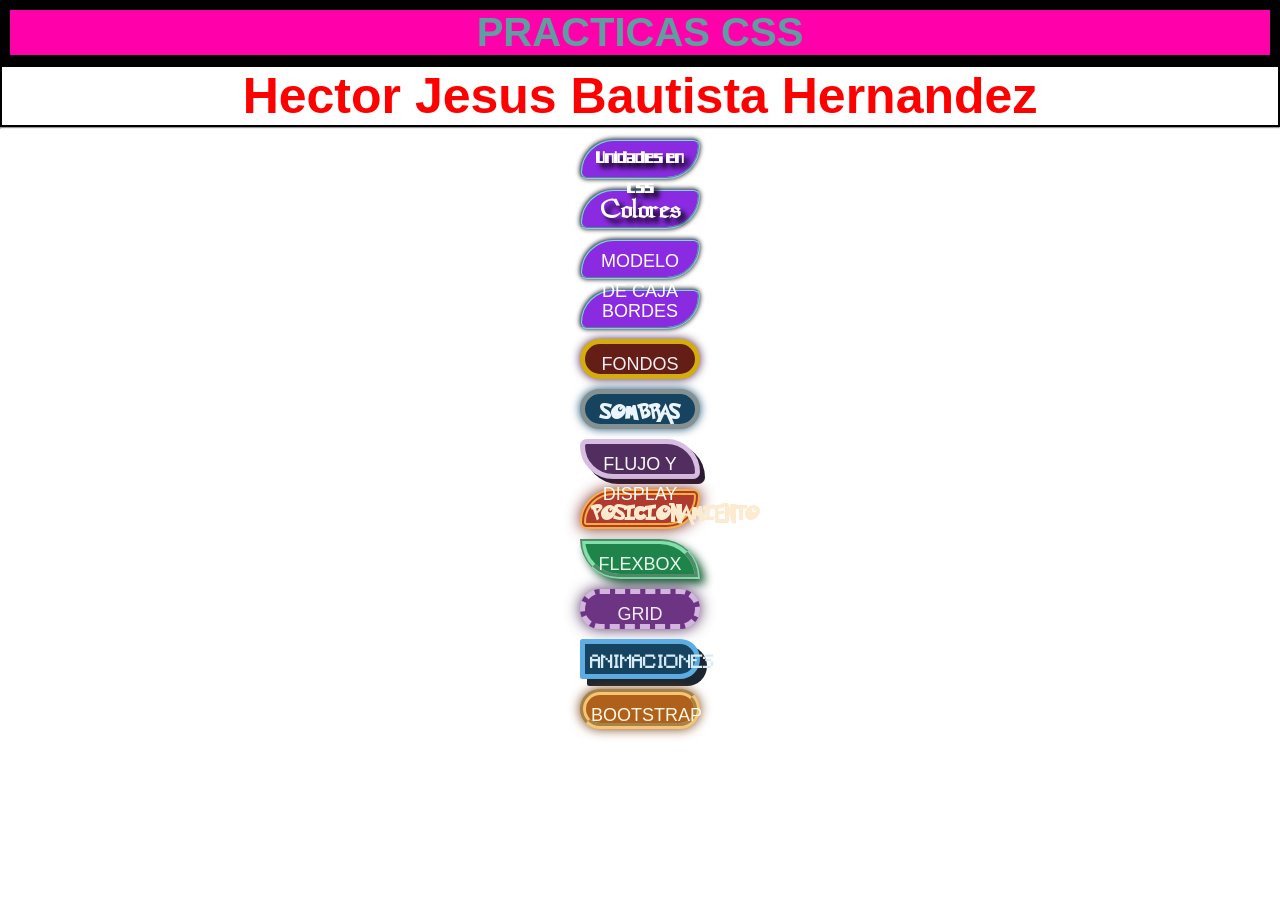
<file: CSS/index.html>
<!DOCTYPE html>
<html lang="en">
<head>
    <meta charset="UTF-8">
    <meta name="viewport" content="width=device-width, initial-scale=1.0">
    <title>MI PRIMERA VEZ CON CSS</title>
    <link rel="stylesheet" href="estilos.css">
    <style>
        h1 {
            color: red;
            font-size: 50px;
            border: 2px solid black;
        }
    </style>
</head>
<body>
    <div style="color: cadetblue; font-size: 40px; font-weight: bold; text-align: center; background: #FF00AB; border: 10px solid black;">
        PRACTICAS CSS
    </div>
    <center>
        <h1>Hector Jesus Bautista Hernandez</h1>
    </center>
    <hr>
    
    <h2><a href="unidades.html" class="btn-1">Unidades en css</a></h2>
    <h2><a href="colores.html" class="btn-2">Colores</a></h2>
    <a href="03modelo-caja.html">MODELO DE CAJA</a>
    <a href="04bordes.html">BORDES</a>
    <a href="05fondos.html">FONDOS</a>
    <a href="06sombras.html">SOMBRAS</a>
    <a href="07flujo-display.html">FLUJO Y DISPLAY</a>
    <a href="08posicionamiento.html">POSICIONAMIENTO</a>
    <a href="09flexbox.html">FLEXBOX</a>
    <a href="10grid.html">GRID</a>
    <a href="11animaciones.html">ANIMACIONES</a>
    <a href="12bootstrap.html">BOOTSTRAP</a>



</body>
</html>
</file>
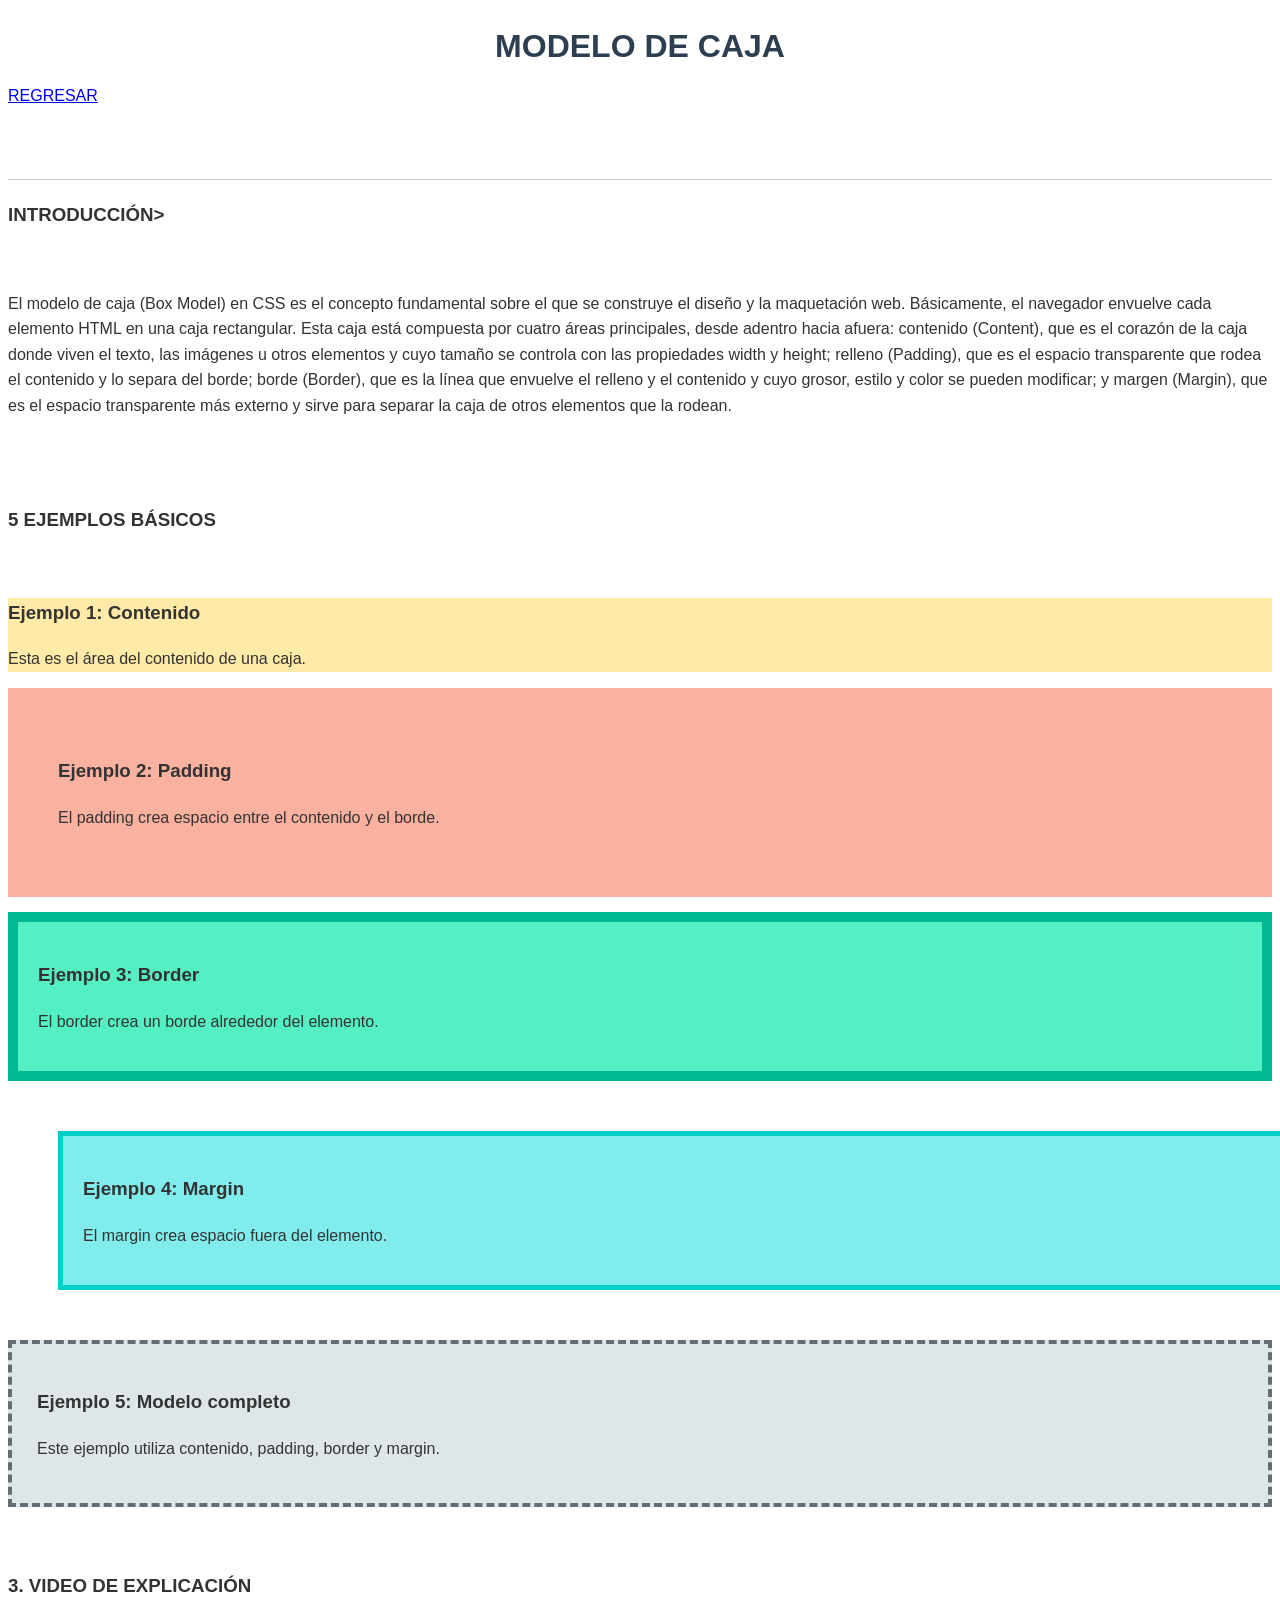
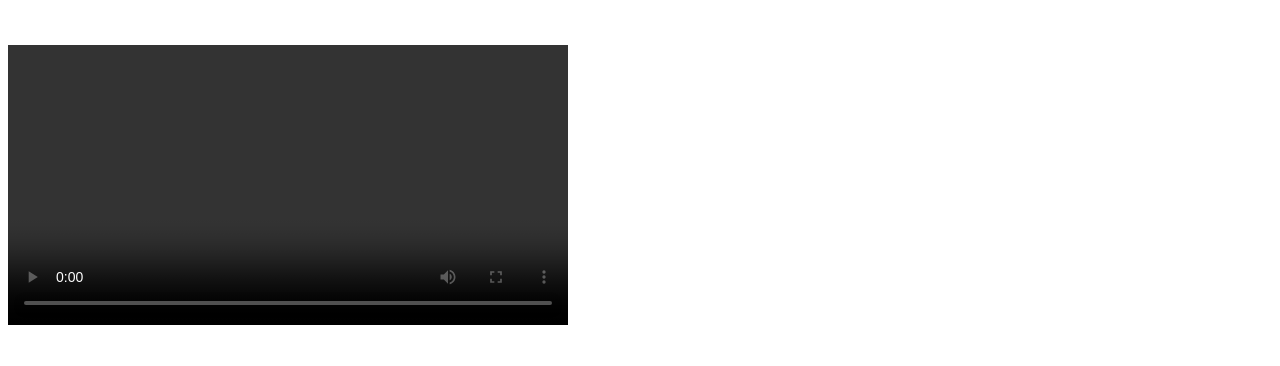
<file: CSS/03modelo-caja.html>
<!DOCTYPE html>
<html lang="es">

<head>
    <meta charset="UTF-8">
    <meta name="viewport" content="width=device-width, initial-scale=1.0">

    <title>Modelo de Caja</title>
    
    <link rel="stylesheet" href="css/modeloCaja.css">
</head>

<body>

    <h1>MODELO DE CAJA</h1>
     <a href="index.html">REGRESAR</a>
    <br>
    <br><br>
    <hr>
    <h3>INTRODUCCIÓN></h3>

    <br>

    <p>
        El modelo de caja (Box Model) en CSS es el concepto fundamental sobre el que se construye el diseño y la maquetación web. Básicamente, el navegador envuelve cada elemento HTML en una caja rectangular. Esta caja está compuesta por cuatro áreas principales, desde adentro hacia afuera: contenido (Content), que es el corazón de la caja donde viven el texto, las imágenes u otros elementos y cuyo tamaño se controla con las propiedades width y height; relleno (Padding), que es el espacio transparente que rodea el contenido y lo separa del borde; borde (Border), que es la línea que envuelve el relleno y el contenido y cuyo grosor, estilo y color se pueden modificar; y margen (Margin), que es el espacio transparente más externo y sirve para separar la caja de otros elementos que la rodean.
    </p>

    <br><br>

    <h3>5 EJEMPLOS BÁSICOS</h3>

    <br>

    <div class="ejemplo caja1">
        <h3><strong>Ejemplo 1: Contenido</strong></h3>
        <p>Esta es el área del contenido de una caja.</p>
    </div>

    <div class="ejemplo caja2">
        <h3><strong>Ejemplo 2: Padding</strong></h3>
        <p>El padding crea espacio entre el contenido y el borde.</p>
    </div>

    <div class="ejemplo caja3">
        <h3><strong>Ejemplo 3: Border</strong></h3>
        <p>El border crea un borde alrededor del elemento.</p>
    </div>

    <div class="ejemplo caja4">
        <h3><strong>Ejemplo 4: Margin</strong></h3>
        <p>El margin crea espacio fuera del elemento.</p>
    </div>

    <div class="ejemplo caja5">
        <h3><strong>Ejemplo 5: Modelo completo</strong></h3>
        <p>
            Este ejemplo utiliza contenido, padding, border y margin.
        </p>
    </div>

    <br>

    <h3><strong>3. VIDEO DE EXPLICACIÓN</strong></h3>

    <br>

   
      <video controls width="560">
    <source src="Videos/BOrder.mp4" type="video/mp4">
    Tu navegador no puede reproducir este video.
</video>
  

    <br><br>

   

</body>

</html>
</file>
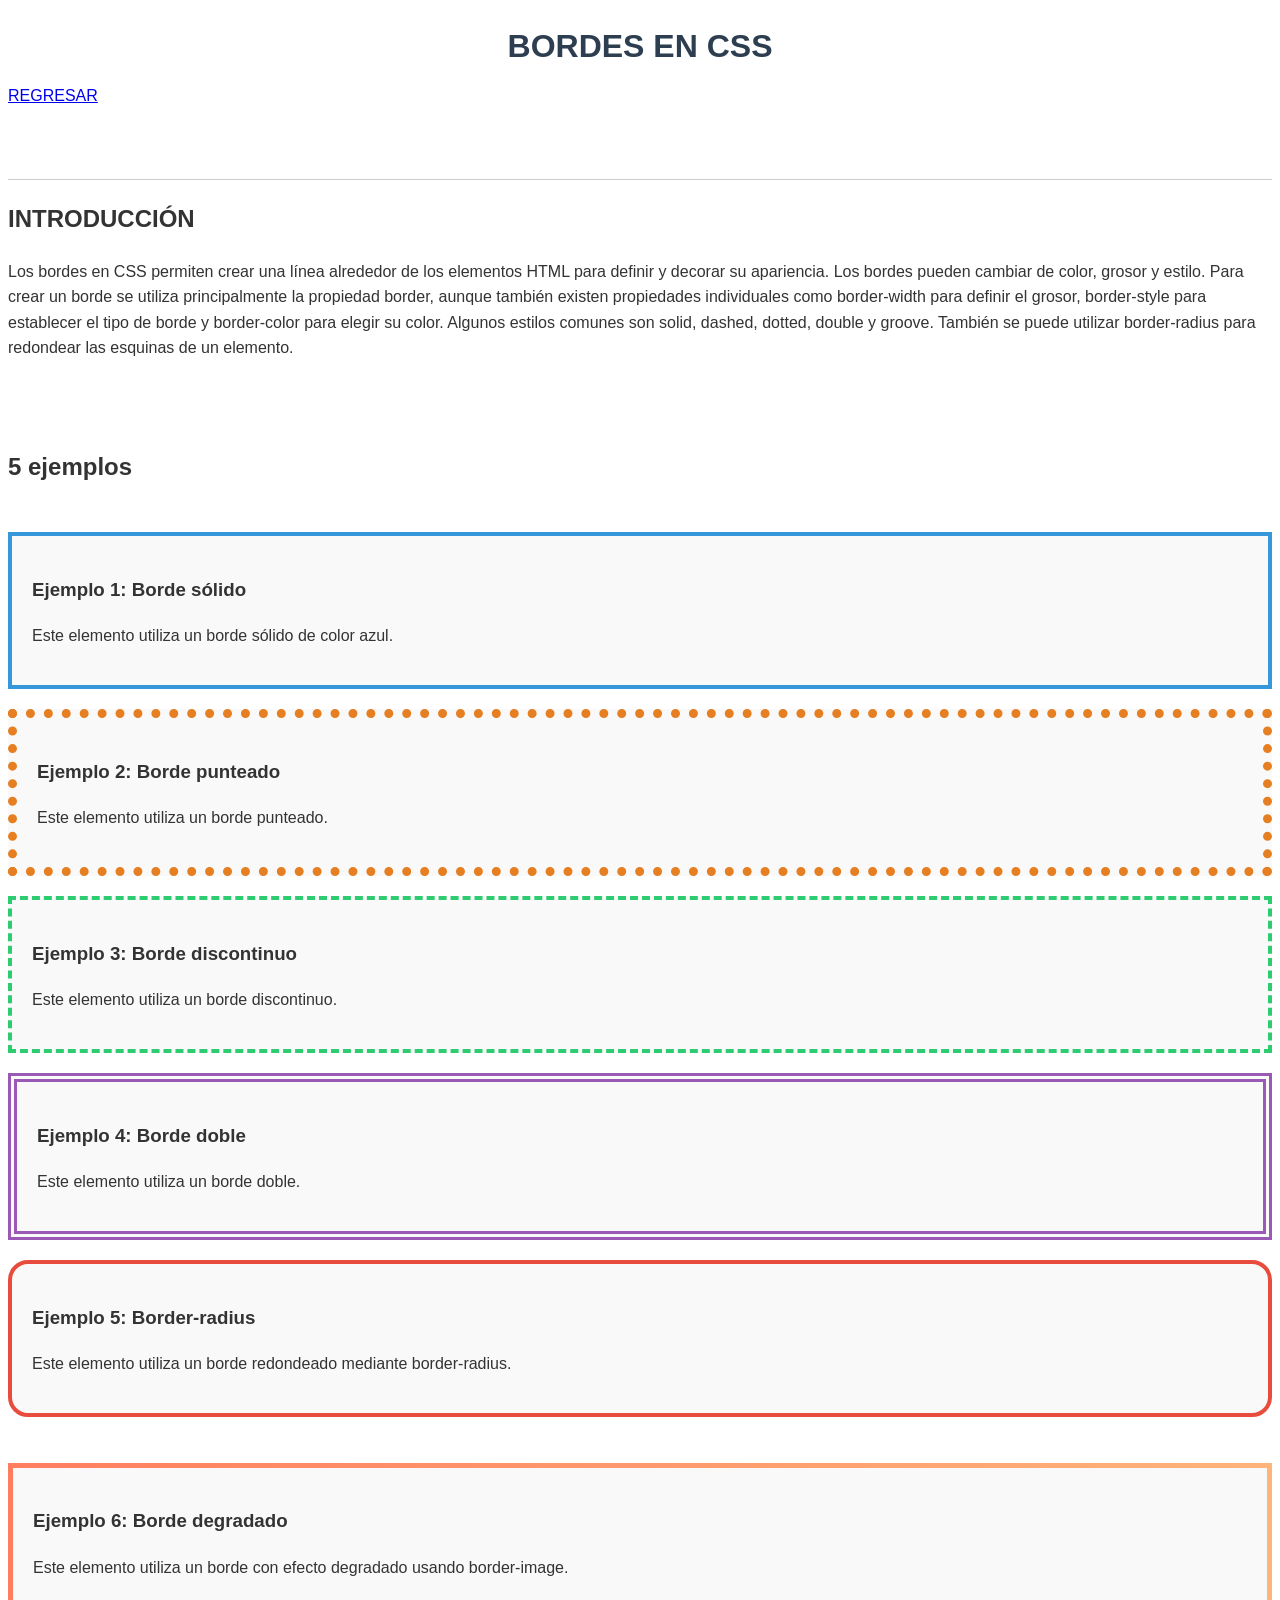
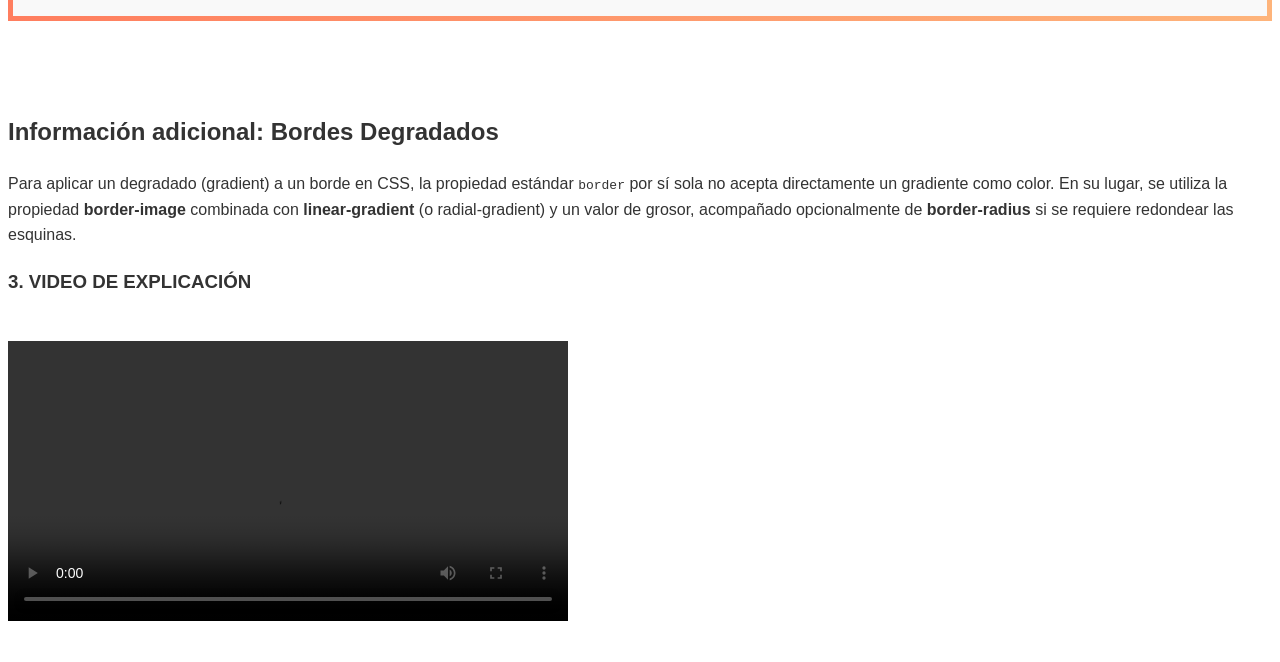
<file: CSS/04bordes.html>
<!DOCTYPE html>
<html lang="es">

<head>
    <meta charset="UTF-8">
    <meta name="viewport" content="width=device-width, initial-scale=1.0">

    <title>Bordes en CSS</title>

    <link rel="stylesheet" href="css/bordes.css">
</head>

<body>

    <h1>BORDES EN CSS</h1>
    
    <a href="index.html">REGRESAR</a>
    <br>
    <br><br>
    <hr>

    <h2>INTRODUCCIÓN</h2>

    

    <p>
        Los bordes en CSS permiten crear una línea alrededor de los elementos
        HTML para definir y decorar su apariencia. Los bordes pueden cambiar
        de color, grosor y estilo. Para crear un borde se utiliza principalmente
        la propiedad border, aunque también existen propiedades individuales
        como border-width para definir el grosor, border-style para establecer
        el tipo de borde y border-color para elegir su color. Algunos estilos
        comunes son solid, dashed, dotted, double y groove. También se puede
        utilizar border-radius para redondear las esquinas de un elemento.
    </p>

    <br><br>

    <h2>5 ejemplos </h2>

    <br>

    <div class="ejemplo borde1">
        <h3><strong>Ejemplo 1: Borde sólido</strong></h3>
        <p>Este elemento utiliza un borde sólido de color azul.</p>
    </div>

    <div class="ejemplo borde2">
        <h3><strong>Ejemplo 2: Borde punteado</strong></h3>
        <p>Este elemento utiliza un borde punteado.</p>
    </div>

    <div class="ejemplo borde3">
        <h3><strong>Ejemplo 3: Borde discontinuo</strong></h3>
        <p>Este elemento utiliza un borde discontinuo.</p>
    </div>

    <div class="ejemplo borde4">
        <h3><strong>Ejemplo 4: Borde doble</strong></h3>
        <p>Este elemento utiliza un borde doble.</p>
    </div>

    <div class="ejemplo borde5">
        <h3><strong>Ejemplo 5: Border-radius</strong></h3>
        <p>
            Este elemento utiliza un borde redondeado mediante
            border-radius.
        </p>
    </div>


    <br>
    <!-- Nuevo ejemplo de borde degradado -->
    <div class="ejemplo borde6">
        <h3><strong>Ejemplo 6: Borde degradado</strong></h3>
        <p>Este elemento utiliza un borde con efecto degradado usando border-image.</p>
    </div>

    <br><br>

    <h2>Información adicional: Bordes Degradados</h2>
    <p>
        Para aplicar un degradado (gradient) a un borde en CSS, la propiedad estándar
        <code>border</code> por sí sola no acepta directamente un gradiente como color. 
        En su lugar, se utiliza la propiedad <strong>border-image</strong> combinada con 
        <strong>linear-gradient</strong> (o radial-gradient) y un valor de grosor, 
        acompañado opcionalmente de <strong>border-radius</strong> si se requiere redondear las esquinas.
    </p>

    <h3>3. VIDEO DE EXPLICACIÓN</h3>

    <br>

    
      <video controls width="560">
    <source src="Videos/bordes.mp4" type="video/mp4">
    Tu navegador no puede reproducir este video.
</video>
 
 

    <br><br>

    

</body>

</html>
</file>
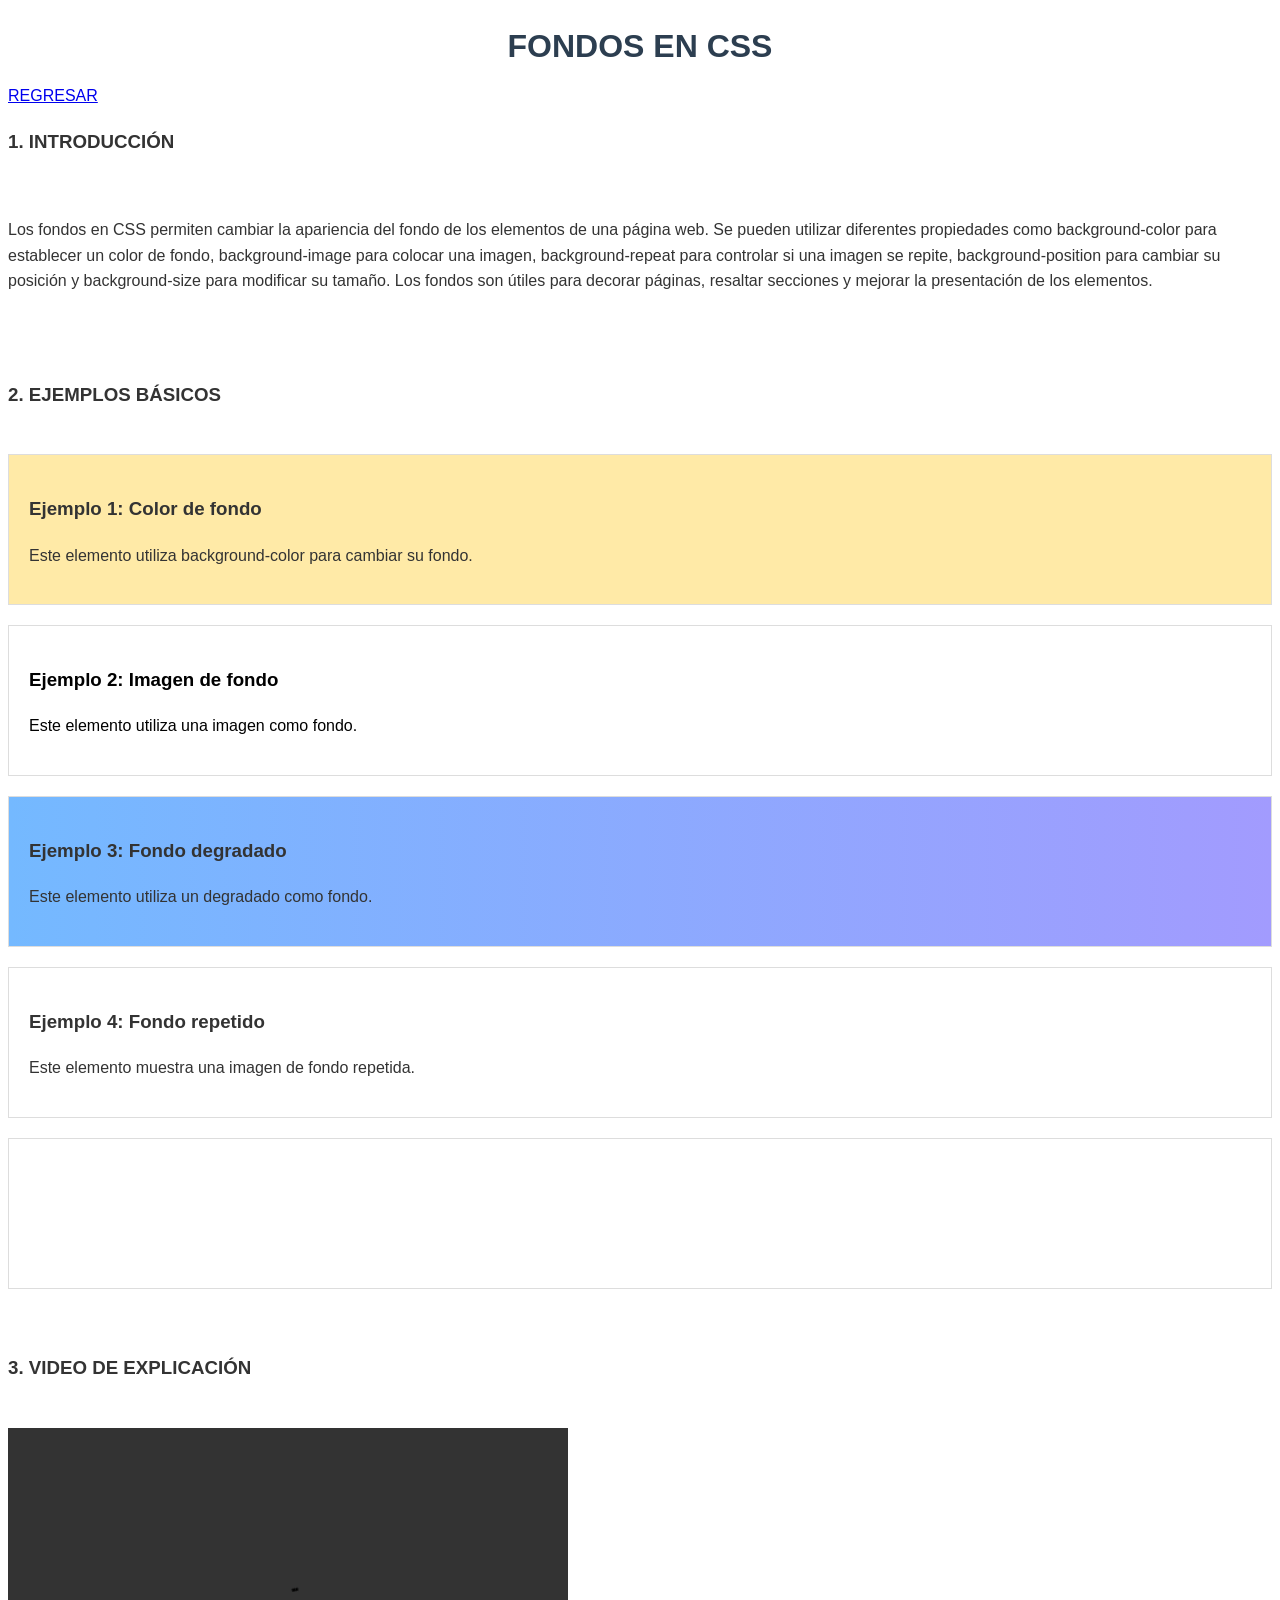
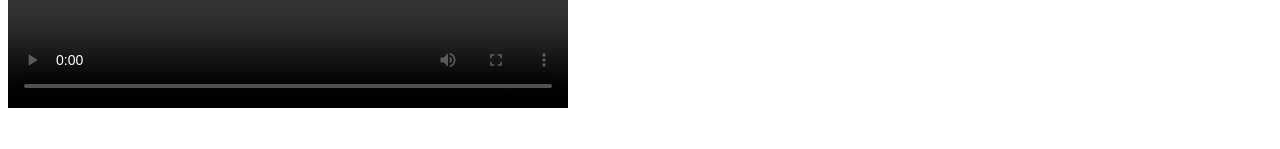
<file: CSS/05fondos.html>
<!DOCTYPE html>
<html lang="es">

<head>
    <meta charset="UTF-8">
    <meta name="viewport" content="width=device-width, initial-scale=1.0">

    <title>Fondos en CSS</title>

    <link rel="stylesheet" href="css/fondos.css">
</head>

<body>

    <h1>FONDOS EN CSS</h1>

    <a href="index.html">REGRESAR</a>

    <br>

    <h3><strong>1. INTRODUCCIÓN</strong></h3>

    <br>

    <p>
        Los fondos en CSS permiten cambiar la apariencia del fondo de los
        elementos de una página web. Se pueden utilizar diferentes
        propiedades como background-color para establecer un color de fondo,
        background-image para colocar una imagen, background-repeat para
        controlar si una imagen se repite, background-position para cambiar
        su posición y background-size para modificar su tamaño. Los fondos
        son útiles para decorar páginas, resaltar secciones y mejorar la
        presentación de los elementos.
    </p>

    <br><br>

    <h3><strong>2. EJEMPLOS BÁSICOS</strong></h3>

    <br>

    <div class="ejemplo fondo1">
        <h3><strong>Ejemplo 1: Color de fondo</strong></h3>
        <p>
            Este elemento utiliza background-color para cambiar su fondo.
        </p>
    </div>

    <div class="ejemplo fondo2">
        <h3><strong>Ejemplo 2: Imagen de fondo</strong></h3>
        <p>
            Este elemento utiliza una imagen como fondo.
        </p>
    </div>

    <div class="ejemplo fondo3">
        <h3><strong>Ejemplo 3: Fondo degradado</strong></h3>
        <p>
            Este elemento utiliza un degradado como fondo.
        </p>
    </div>

    <div class="ejemplo fondo4">
        <h3><strong>Ejemplo 4: Fondo repetido</strong></h3>
        <p>
            Este elemento muestra una imagen de fondo repetida.
        </p>
    </div>

    <div class="ejemplo fondo5">
        <h3><strong>Ejemplo 5: Fondo completo</strong></h3>
        <p>
            Este ejemplo utiliza una imagen que ocupa todo el elemento.
        </p>
    </div>

    <br>

    <h3><strong>3. VIDEO DE EXPLICACIÓN</strong></h3>

    <br>

  <video controls width="560">
    <source src="Videos/sombras.mp4" type="video/mp4">
    Tu navegador no puede reproducir este video.
</video>

    <br><br>

</body>

</html>
</file>
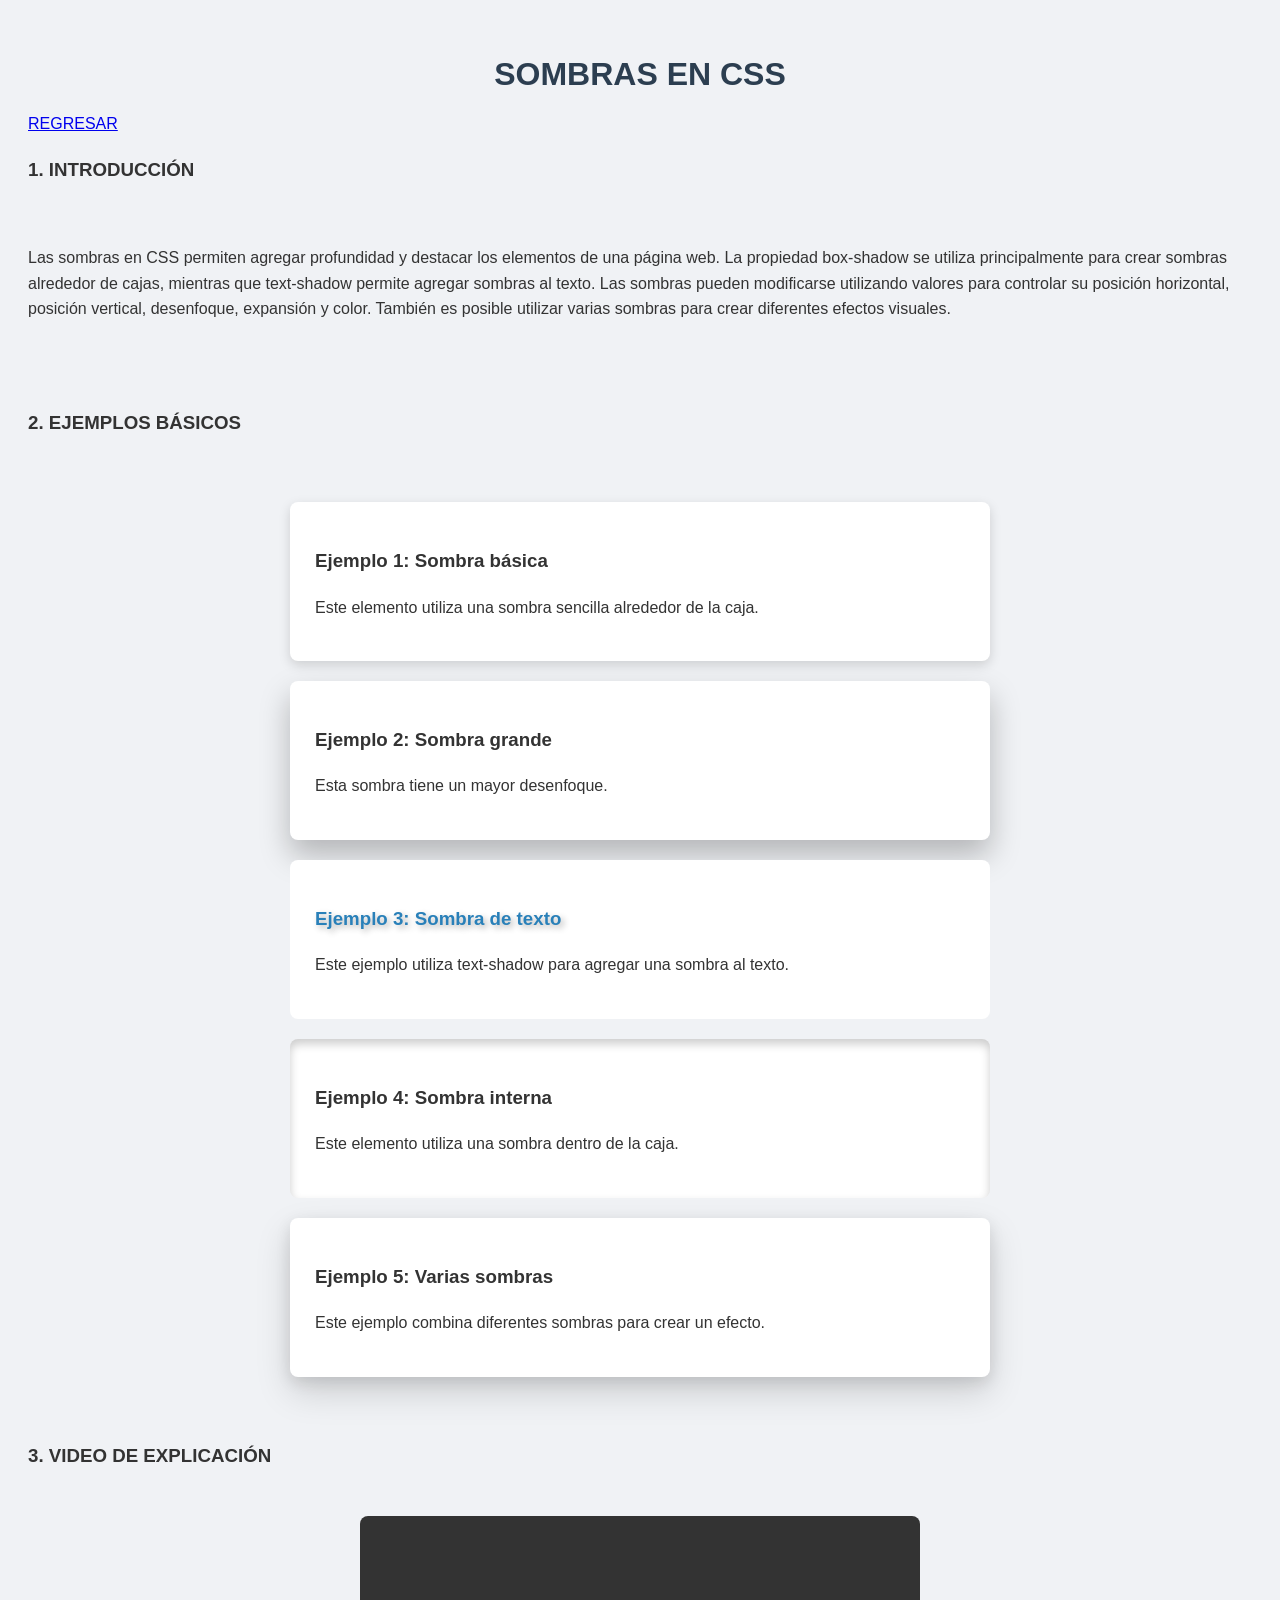
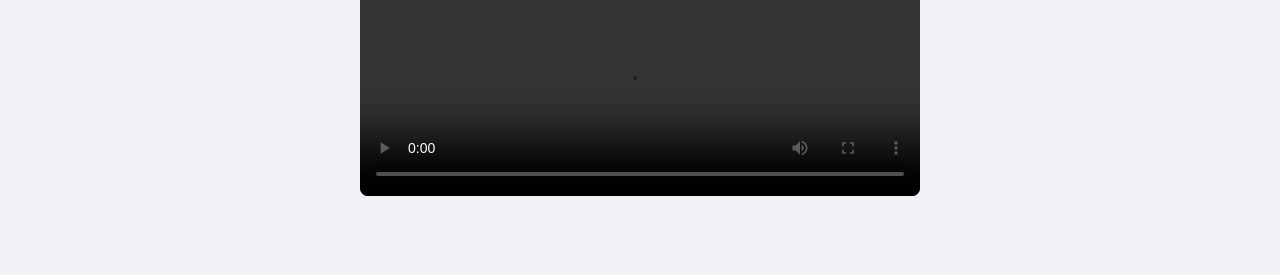
<file: CSS/06sombras.html>
<!DOCTYPE html>
<html lang="es">

<head>
    <meta charset="UTF-8">
    <meta name="viewport" content="width=device-width, initial-scale=1.0">

    <title>Sombras en CSS</title>

    <link rel="stylesheet" href="css/sombres.css">
</head>

<body>

    <h1>SOMBRAS EN CSS</h1>

    <a href="index.html">REGRESAR</a>

    <br>

    <h3><strong>1. INTRODUCCIÓN</strong></h3>

    <br>

    <p>
        Las sombras en CSS permiten agregar profundidad y destacar los
        elementos de una página web. La propiedad box-shadow se utiliza
        principalmente para crear sombras alrededor de cajas, mientras que
        text-shadow permite agregar sombras al texto. Las sombras pueden
        modificarse utilizando valores para controlar su posición horizontal,
        posición vertical, desenfoque, expansión y color. También es posible
        utilizar varias sombras para crear diferentes efectos visuales.
    </p>

    <br><br>

    <h3><strong>2. EJEMPLOS BÁSICOS</strong></h3>

    <br>

    <div class="ejemplo sombra1">
        <h3><strong>Ejemplo 1: Sombra básica</strong></h3>
        <p>
            Este elemento utiliza una sombra sencilla alrededor de la caja.
        </p>
    </div>

    <div class="ejemplo sombra2">
        <h3><strong>Ejemplo 2: Sombra grande</strong></h3>
        <p>
            Esta sombra tiene un mayor desenfoque.
        </p>
    </div>

    <div class="ejemplo sombra3">
        <h3><strong>Ejemplo 3: Sombra de texto</strong></h3>
        <p>
            Este ejemplo utiliza text-shadow para agregar una sombra al texto.
        </p>
    </div>

    <div class="ejemplo sombra4">
        <h3><strong>Ejemplo 4: Sombra interna</strong></h3>
        <p>
            Este elemento utiliza una sombra dentro de la caja.
        </p>
    </div>

    <div class="ejemplo sombra5">
        <h3><strong>Ejemplo 5: Varias sombras</strong></h3>
        <p>
            Este ejemplo combina diferentes sombras para crear un efecto.
        </p>
    </div>

    <br>

    <h3><strong>3. VIDEO DE EXPLICACIÓN</strong></h3>

    <br>

    
   <video controls width="560">
    <source src="Videos/Sombras (2).mp4" type="video/mp4">
    Tu navegador no puede reproducir este video.
</video>
       

    <br><br>

</body>

</html>
</file>
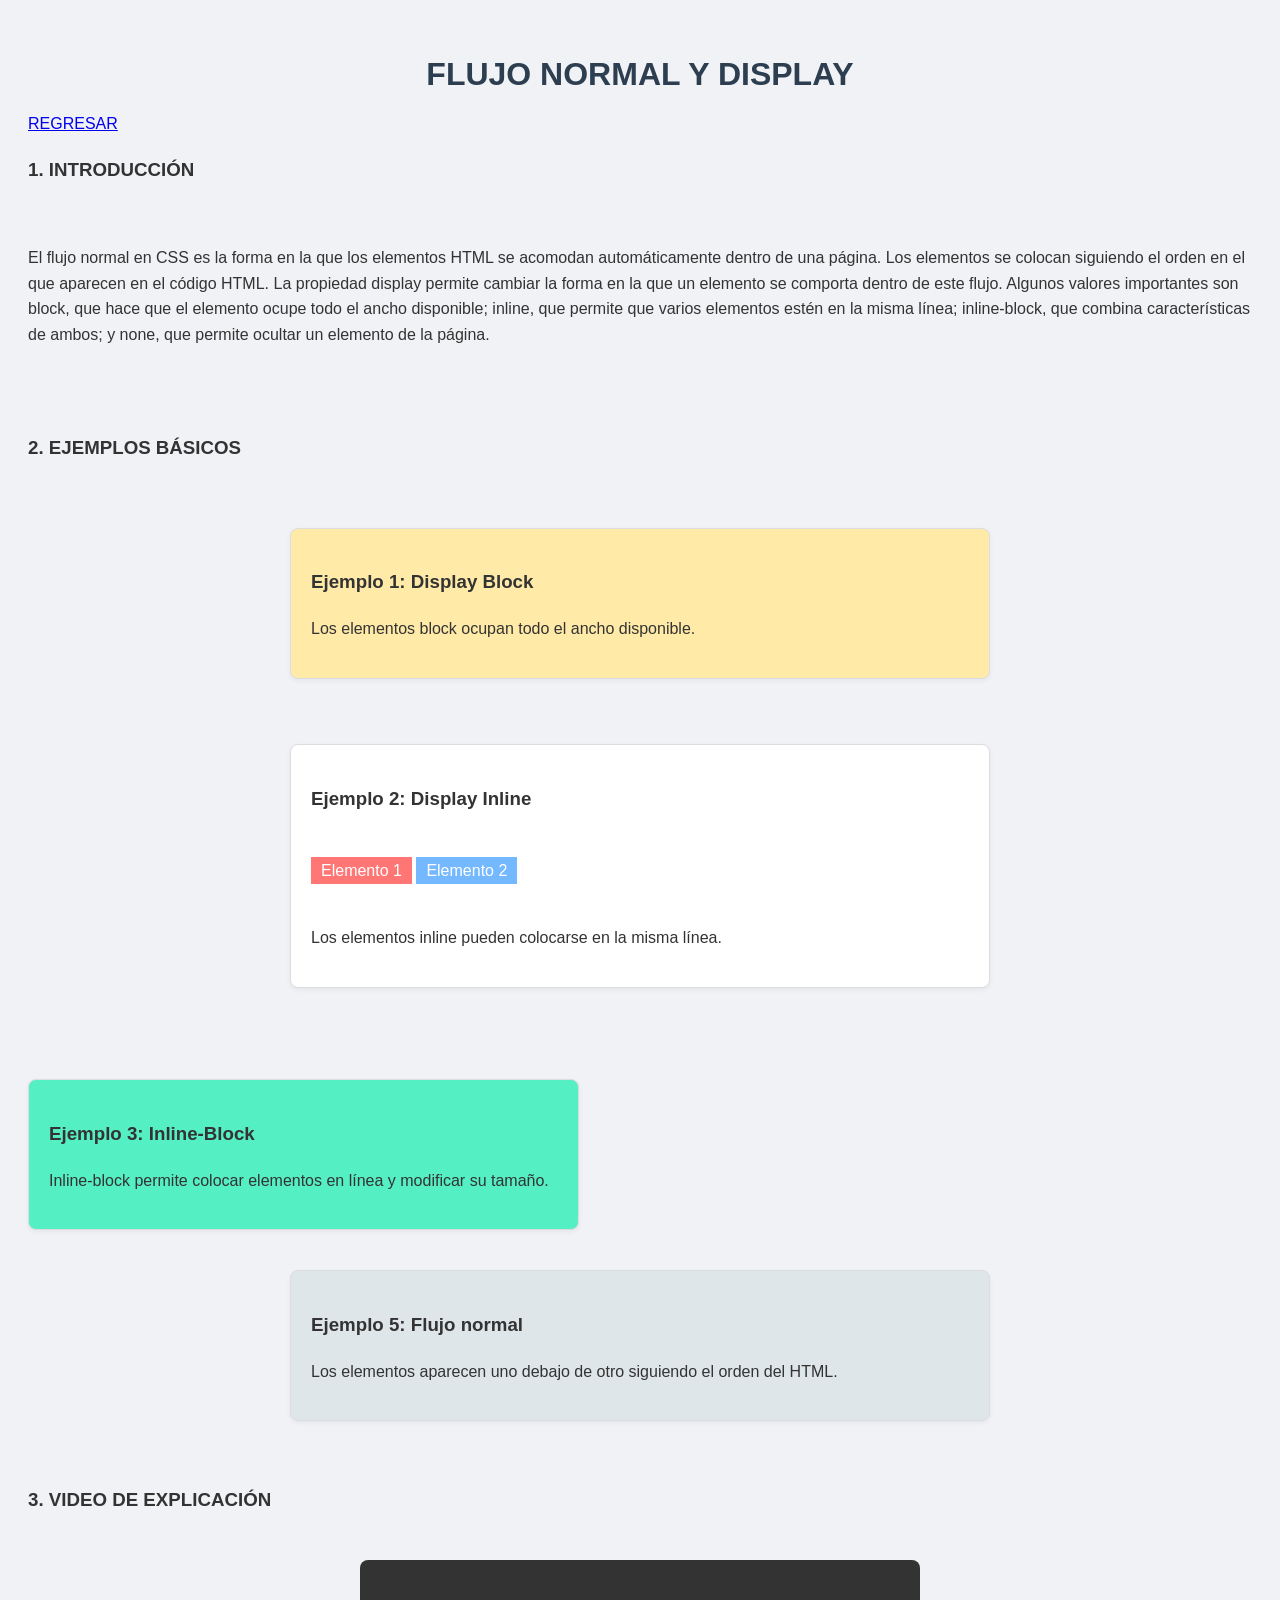
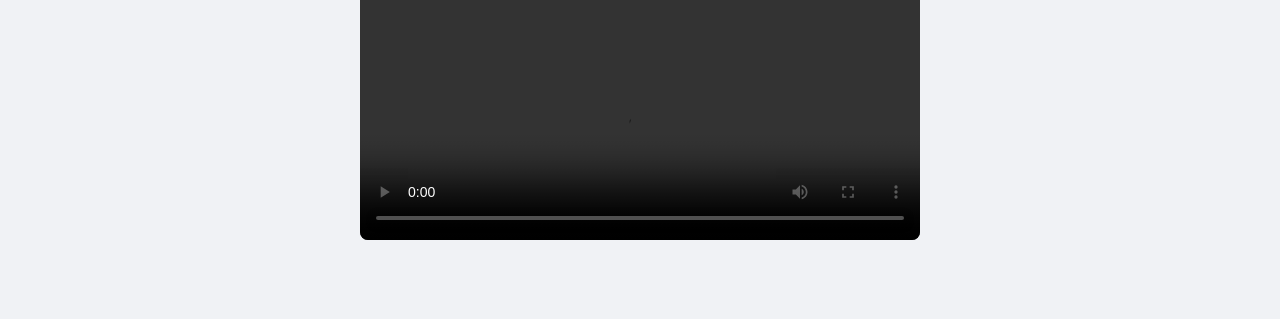
<file: CSS/07flujo-display.html>
<!DOCTYPE html>
<html lang="es">

<head>
    <meta charset="UTF-8">
    <meta name="viewport" content="width=device-width, initial-scale=1.0">

    <title>Flujo Normal y Display</title>

    <link rel="stylesheet" href="css/flujo.css">
</head>

<body>

    <h1>FLUJO NORMAL Y DISPLAY</h1>

    <a href="index.html">REGRESAR</a>

    <br>

    <h3><strong>1. INTRODUCCIÓN</strong></h3>

    <br>

    <p>
        El flujo normal en CSS es la forma en la que los elementos HTML se
        acomodan automáticamente dentro de una página. Los elementos se
        colocan siguiendo el orden en el que aparecen en el código HTML.
        La propiedad display permite cambiar la forma en la que un elemento
        se comporta dentro de este flujo. Algunos valores importantes son
        block, que hace que el elemento ocupe todo el ancho disponible;
        inline, que permite que varios elementos estén en la misma línea;
        inline-block, que combina características de ambos; y none, que
        permite ocultar un elemento de la página.
    </p>

    <br><br>

    <h3><strong>2. EJEMPLOS BÁSICOS</strong></h3>

    <br>

    <div class="ejemplo display1">
        <h3><strong>Ejemplo 1: Display Block</strong></h3>
        <p>
            Los elementos block ocupan todo el ancho disponible.
        </p>
    </div>

    <br>

    <div class="ejemplo">
    <h3><strong>Ejemplo 2: Display Inline</strong></h3>

    <br>

    <span class="inline1">Elemento 1</span>
    <span class="inline2">Elemento 2</span>

    <br><br>

    <p>
        Los elementos inline pueden colocarse en la misma línea.
    </p>
</div>
    <br><br>

    <div class="ejemplo display3">
        <h3><strong>Ejemplo 3: Inline-Block</strong></h3>
        <p>
            Inline-block permite colocar elementos en línea y modificar su tamaño.
        </p>
    </div>

    <div class="ejemplo display4">
        <h3><strong>Ejemplo 4: Display None</strong></h3>
        <p>
            Este elemento normalmente estaría oculto utilizando display none.
        </p>
    </div>

    <div class="ejemplo display5">
        <h3><strong>Ejemplo 5: Flujo normal</strong></h3>
        <p>
            Los elementos aparecen uno debajo de otro siguiendo el orden del HTML.
        </p>
    </div>

    <br>

    <h3><strong>3. VIDEO DE EXPLICACIÓN</strong></h3>

    <br>

    
      <video controls width="560">
    <source src="Videos/display.mp4" type="video/mp4">
    Tu navegador no puede reproducir este video.
</video>
       

    <br><br>

</body>

</html>
</file>
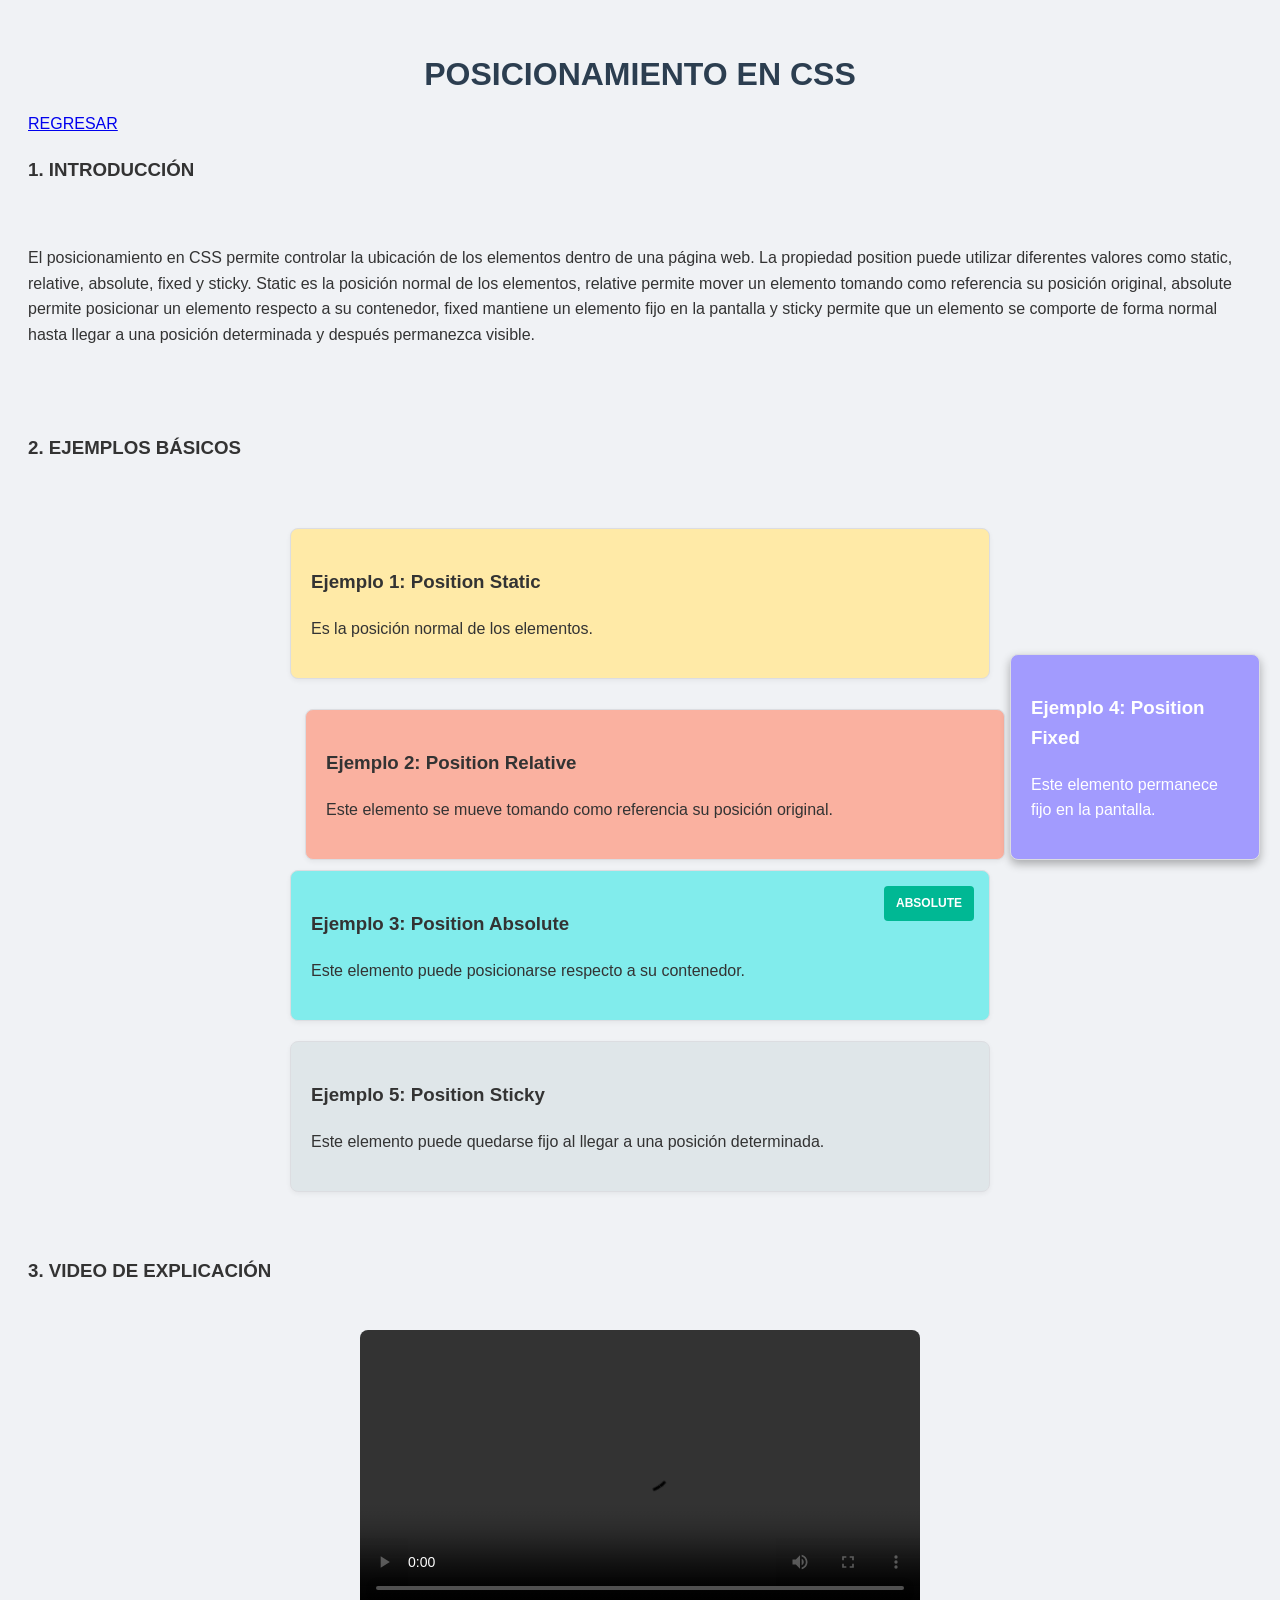
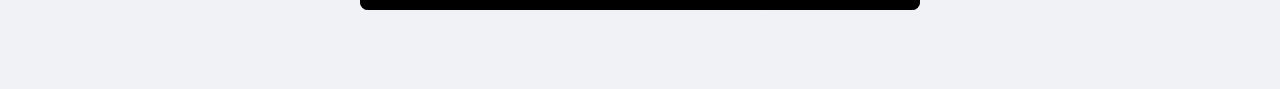
<file: CSS/08posicionamiento.html>
<!DOCTYPE html>
<html lang="es">

<head>
    <meta charset="UTF-8">
    <meta name="viewport" content="width=device-width, initial-scale=1.0">

    <title>Posicionamiento en CSS</title>

    <link rel="stylesheet" href="css/posicionamiento.css">
</head>

<body>

    <h1>POSICIONAMIENTO EN CSS</h1>

    <a href="index.html">REGRESAR</a>

    <br>

    <h3><strong>1. INTRODUCCIÓN</strong></h3>

    <br>

    <p>
        El posicionamiento en CSS permite controlar la ubicación de los
        elementos dentro de una página web. La propiedad position puede
        utilizar diferentes valores como static, relative, absolute, fixed
        y sticky. Static es la posición normal de los elementos, relative
        permite mover un elemento tomando como referencia su posición
        original, absolute permite posicionar un elemento respecto a su
        contenedor, fixed mantiene un elemento fijo en la pantalla y sticky
        permite que un elemento se comporte de forma normal hasta llegar a
        una posición determinada y después permanezca visible.
    </p>

    <br><br>

    <h3><strong>2. EJEMPLOS BÁSICOS</strong></h3>

    <br>

    <div class="ejemplo posicion1">
        <h3><strong>Ejemplo 1: Position Static</strong></h3>
        <p>
            Es la posición normal de los elementos.
        </p>
    </div>

    <div class="ejemplo posicion2">
        <h3><strong>Ejemplo 2: Position Relative</strong></h3>
        <p>
            Este elemento se mueve tomando como referencia su posición original.
        </p>
    </div>

    <div class="ejemplo posicion3">
        <h3><strong>Ejemplo 3: Position Absolute</strong></h3>
        <p>
            Este elemento puede posicionarse respecto a su contenedor.
        </p>

        <div class="cuadro-absolute">
            ABSOLUTE
        </div>
    </div>

    <div class="ejemplo posicion4">
        <h3><strong>Ejemplo 4: Position Fixed</strong></h3>
        <p>
            Este elemento permanece fijo en la pantalla.
        </p>
    </div>

    <div class="ejemplo posicion5">
        <h3><strong>Ejemplo 5: Position Sticky</strong></h3>
        <p>
            Este elemento puede quedarse fijo al llegar a una posición determinada.
        </p>
    </div>

    <br>

    <h3><strong>3. VIDEO DE EXPLICACIÓN</strong></h3>

    <br>

<video controls width="560">
    <source src="Videos/posicionamiento.mp4" type="video/mp4">
    Tu navegador no puede reproducir este video.
</video>

    <br><br>

</body>

</html>
</file>
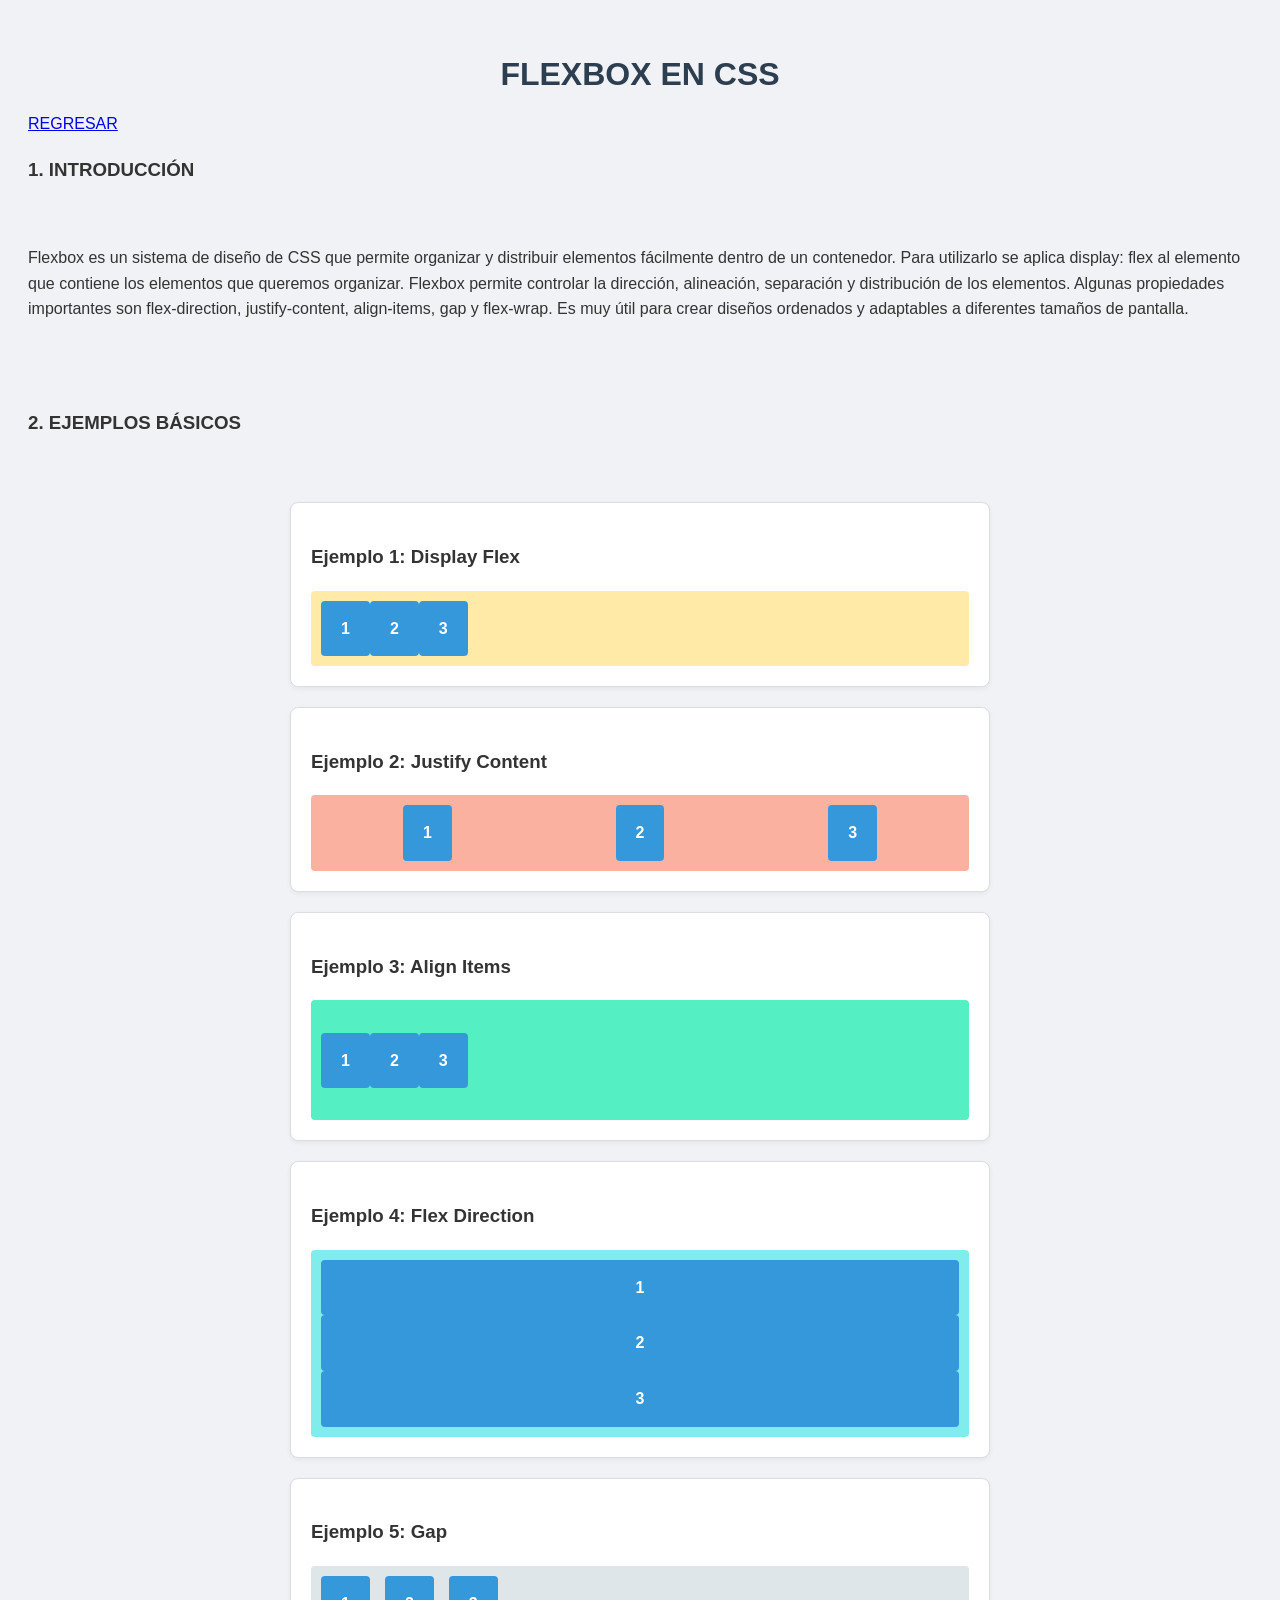
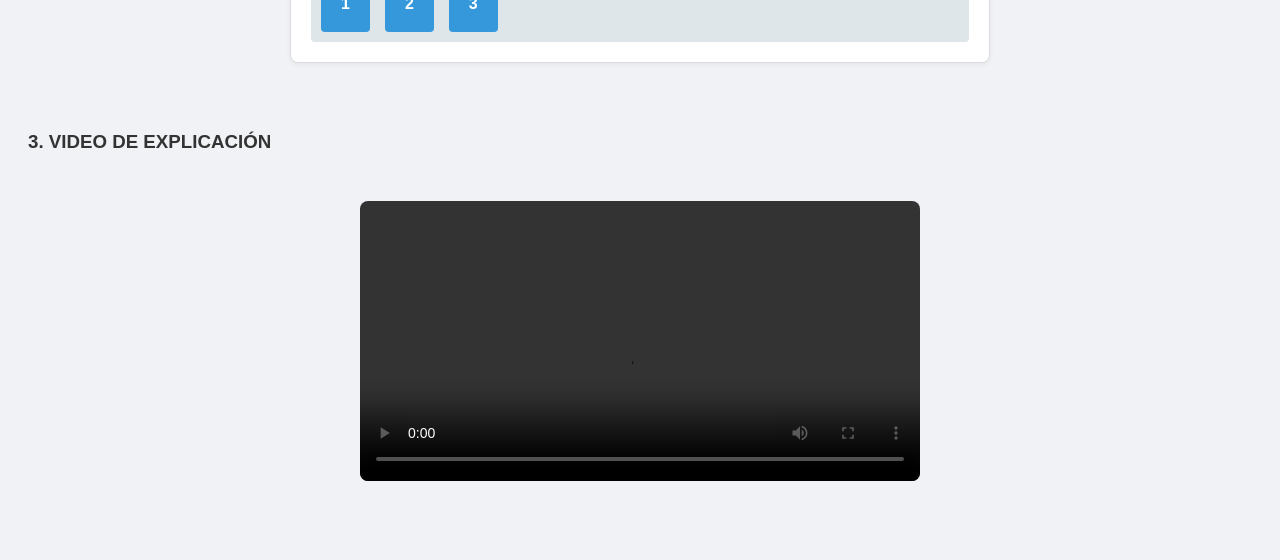
<file: CSS/09flexbox.html>
<!DOCTYPE html>
<html lang="es">

<head>
    <meta charset="UTF-8">
    <meta name="viewport" content="width=device-width, initial-scale=1.0">

    <title>Flexbox en CSS</title>

    <link rel="stylesheet" href="css/flexbox.css">
</head>

<body>

    <h1>FLEXBOX EN CSS</h1>

    <a href="index.html">REGRESAR</a>

    <br>

    <h3><strong>1. INTRODUCCIÓN</strong></h3>

    <br>

    <p>
        Flexbox es un sistema de diseño de CSS que permite organizar y
        distribuir elementos fácilmente dentro de un contenedor. Para
        utilizarlo se aplica display: flex al elemento que contiene los
        elementos que queremos organizar. Flexbox permite controlar la
        dirección, alineación, separación y distribución de los elementos.
        Algunas propiedades importantes son flex-direction, justify-content,
        align-items, gap y flex-wrap. Es muy útil para crear diseños
        ordenados y adaptables a diferentes tamaños de pantalla.
    </p>

    <br><br>

    <h3><strong>2. EJEMPLOS BÁSICOS</strong></h3>

    <br>

    <div class="ejemplo flex1">
        <h3><strong>Ejemplo 1: Display Flex</strong></h3>

        <div class="contenedor">
            <div>1</div>
            <div>2</div>
            <div>3</div>
        </div>
    </div>

    <div class="ejemplo flex2">
        <h3><strong>Ejemplo 2: Justify Content</strong></h3>

        <div class="contenedor">
            <div>1</div>
            <div>2</div>
            <div>3</div>
        </div>
    </div>

    <div class="ejemplo flex3">
        <h3><strong>Ejemplo 3: Align Items</strong></h3>

        <div class="contenedor">
            <div>1</div>
            <div>2</div>
            <div>3</div>
        </div>
    </div>

    <div class="ejemplo flex4">
        <h3><strong>Ejemplo 4: Flex Direction</strong></h3>

        <div class="contenedor">
            <div>1</div>
            <div>2</div>
            <div>3</div>
        </div>
    </div>

    <div class="ejemplo flex5">
        <h3><strong>Ejemplo 5: Gap</strong></h3>

        <div class="contenedor">
            <div>1</div>
            <div>2</div>
            <div>3</div>
        </div>
    </div>

    <br>

    <h3><strong>3. VIDEO DE EXPLICACIÓN</strong></h3>

    <br>

<video controls width="560">
    <source src="Videos/flexbox.mp4" type="video/mp4">
    Tu navegador no puede reproducir este video.
</video>

    <br><br>

</body>

</html>
</file>
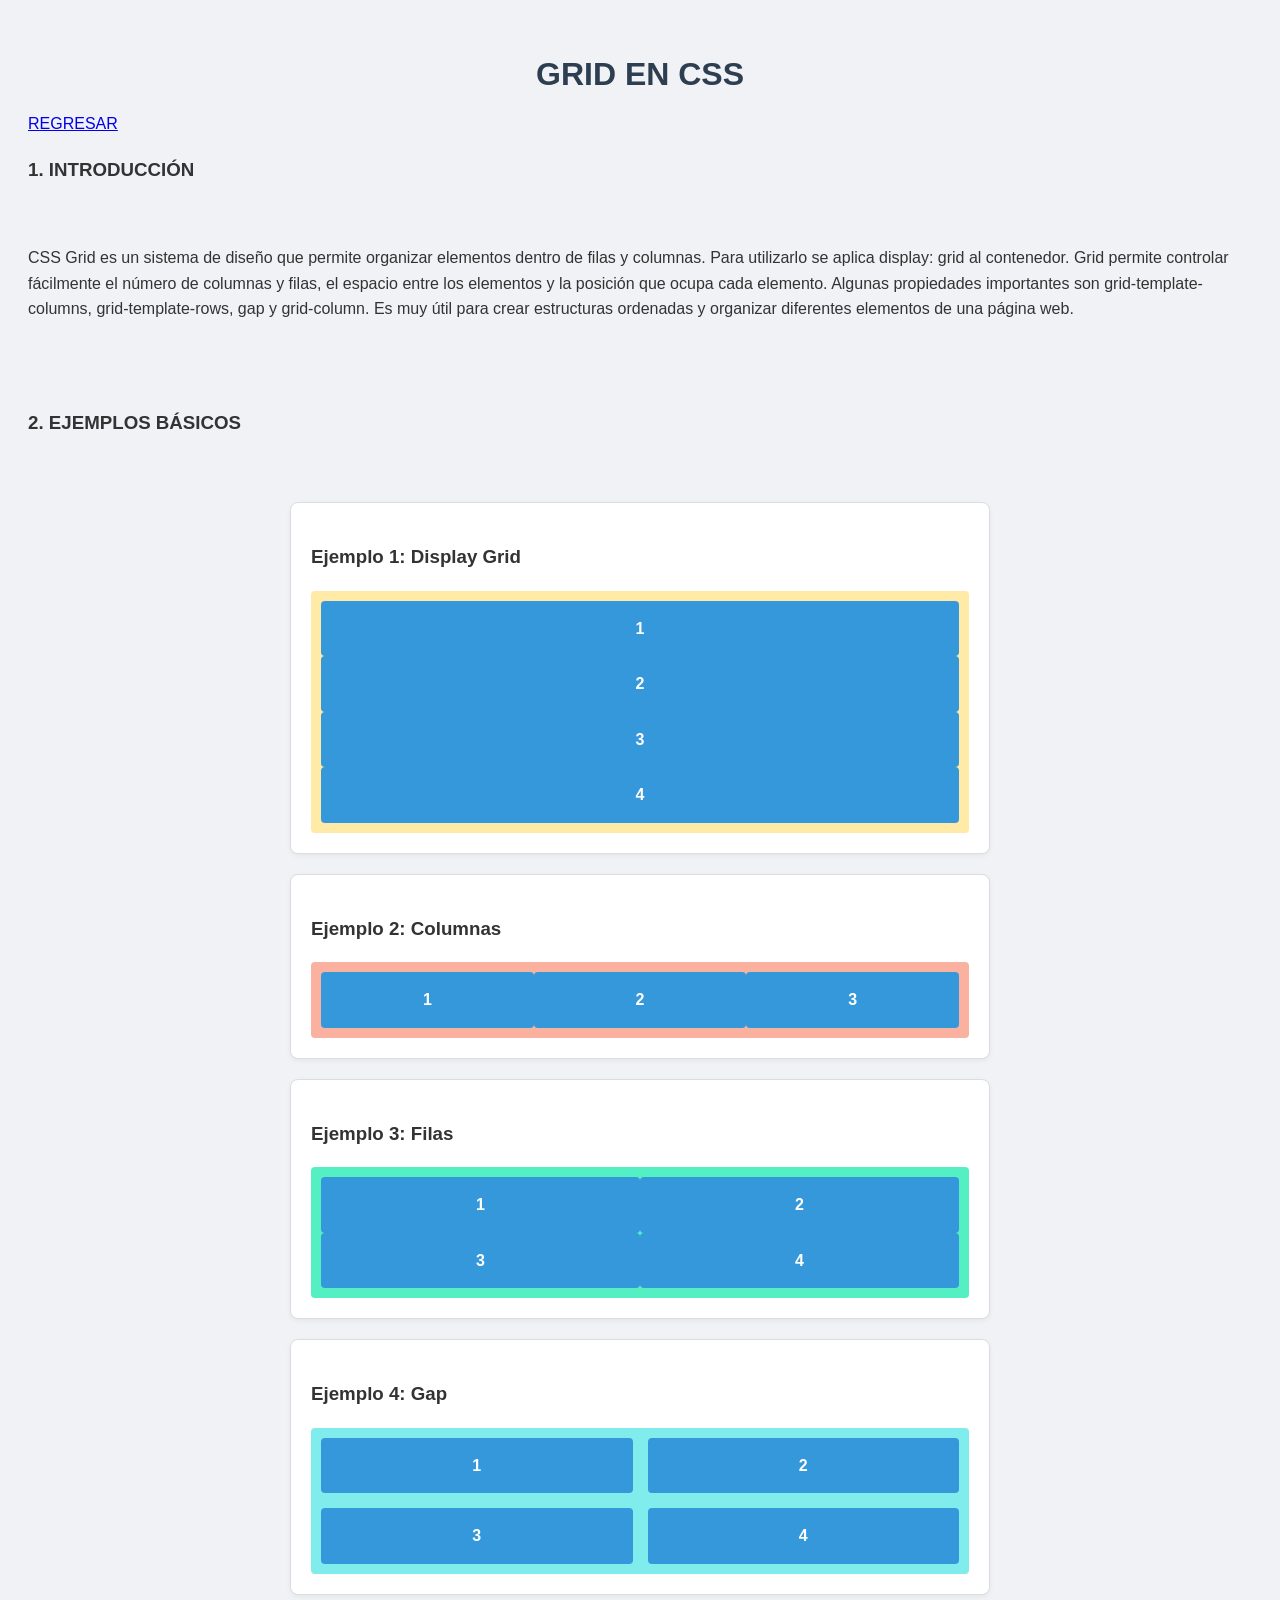
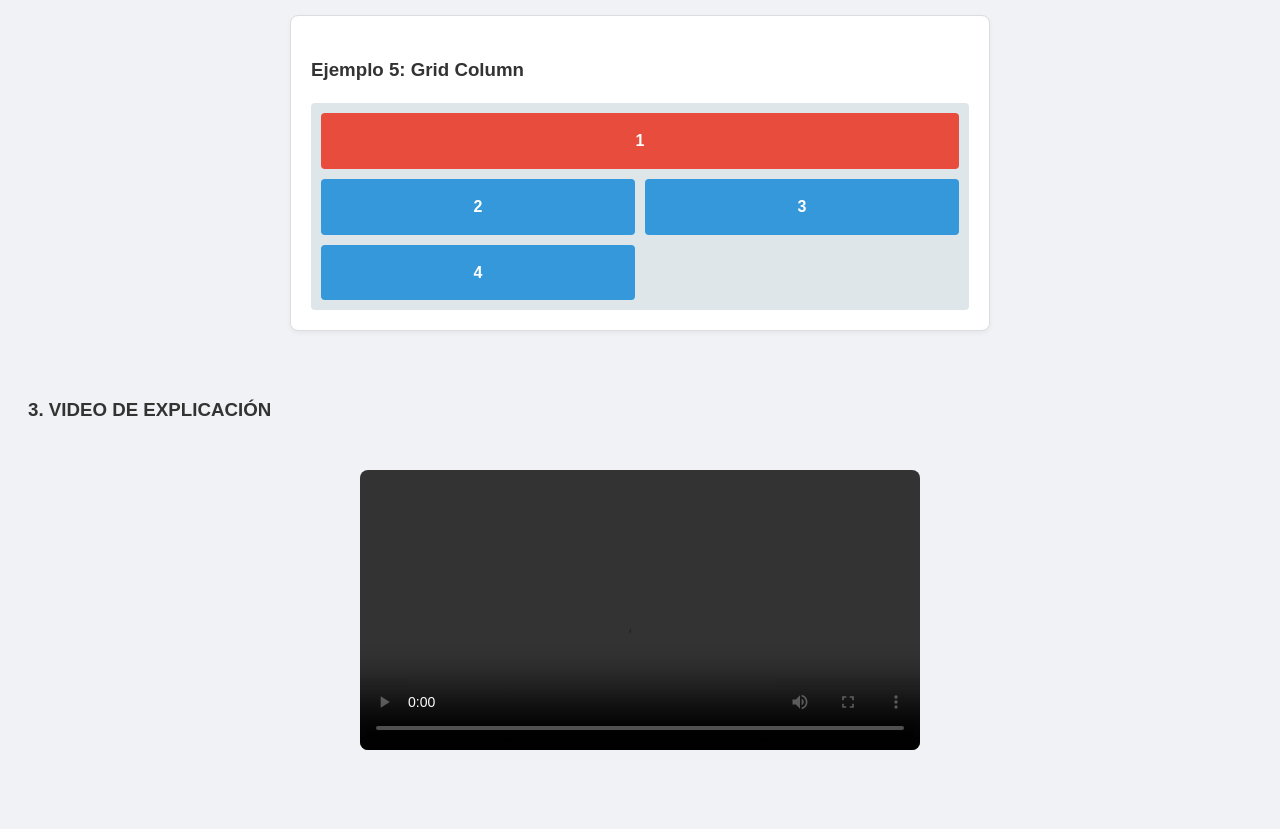
<file: CSS/10grid.html>
<!DOCTYPE html>
<html lang="es">

<head>
    <meta charset="UTF-8">
    <meta name="viewport" content="width=device-width, initial-scale=1.0">

    <title>Grid en CSS</title>

    <link rel="stylesheet" href="css/grid.css">
</head>

<body>

    <h1>GRID EN CSS</h1>

    <a href="index.html">REGRESAR</a>

    <br>

    <h3><strong>1. INTRODUCCIÓN</strong></h3>

    <br>

    <p>
        CSS Grid es un sistema de diseño que permite organizar elementos
        dentro de filas y columnas. Para utilizarlo se aplica display: grid
        al contenedor. Grid permite controlar fácilmente el número de
        columnas y filas, el espacio entre los elementos y la posición que
        ocupa cada elemento. Algunas propiedades importantes son
        grid-template-columns, grid-template-rows, gap y grid-column.
        Es muy útil para crear estructuras ordenadas y organizar diferentes
        elementos de una página web.
    </p>

    <br><br>

    <h3><strong>2. EJEMPLOS BÁSICOS</strong></h3>

    <br>

    <div class="ejemplo grid1">
        <h3><strong>Ejemplo 1: Display Grid</strong></h3>

        <div class="contenedor">
            <div>1</div>
            <div>2</div>
            <div>3</div>
            <div>4</div>
        </div>
    </div>

    <div class="ejemplo grid2">
        <h3><strong>Ejemplo 2: Columnas</strong></h3>

        <div class="contenedor">
            <div>1</div>
            <div>2</div>
            <div>3</div>
        </div>
    </div>

    <div class="ejemplo grid3">
        <h3><strong>Ejemplo 3: Filas</strong></h3>

        <div class="contenedor">
            <div>1</div>
            <div>2</div>
            <div>3</div>
            <div>4</div>
        </div>
    </div>

    <div class="ejemplo grid4">
        <h3><strong>Ejemplo 4: Gap</strong></h3>

        <div class="contenedor">
            <div>1</div>
            <div>2</div>
            <div>3</div>
            <div>4</div>
        </div>
    </div>

    <div class="ejemplo grid5">
        <h3><strong>Ejemplo 5: Grid Column</strong></h3>

        <div class="contenedor">
            <div class="grande">1</div>
            <div>2</div>
            <div>3</div>
            <div>4</div>
        </div>
    </div>

    <br>

    <h3><strong>3. VIDEO DE EXPLICACIÓN</strong></h3>

    <br>

 <video controls width="560">
    <source src="Videos/grid.mp4" type="video/mp4">
    Tu navegador no puede reproducir este video.
</video>
    <br><br>

</body>

</html>
</file>
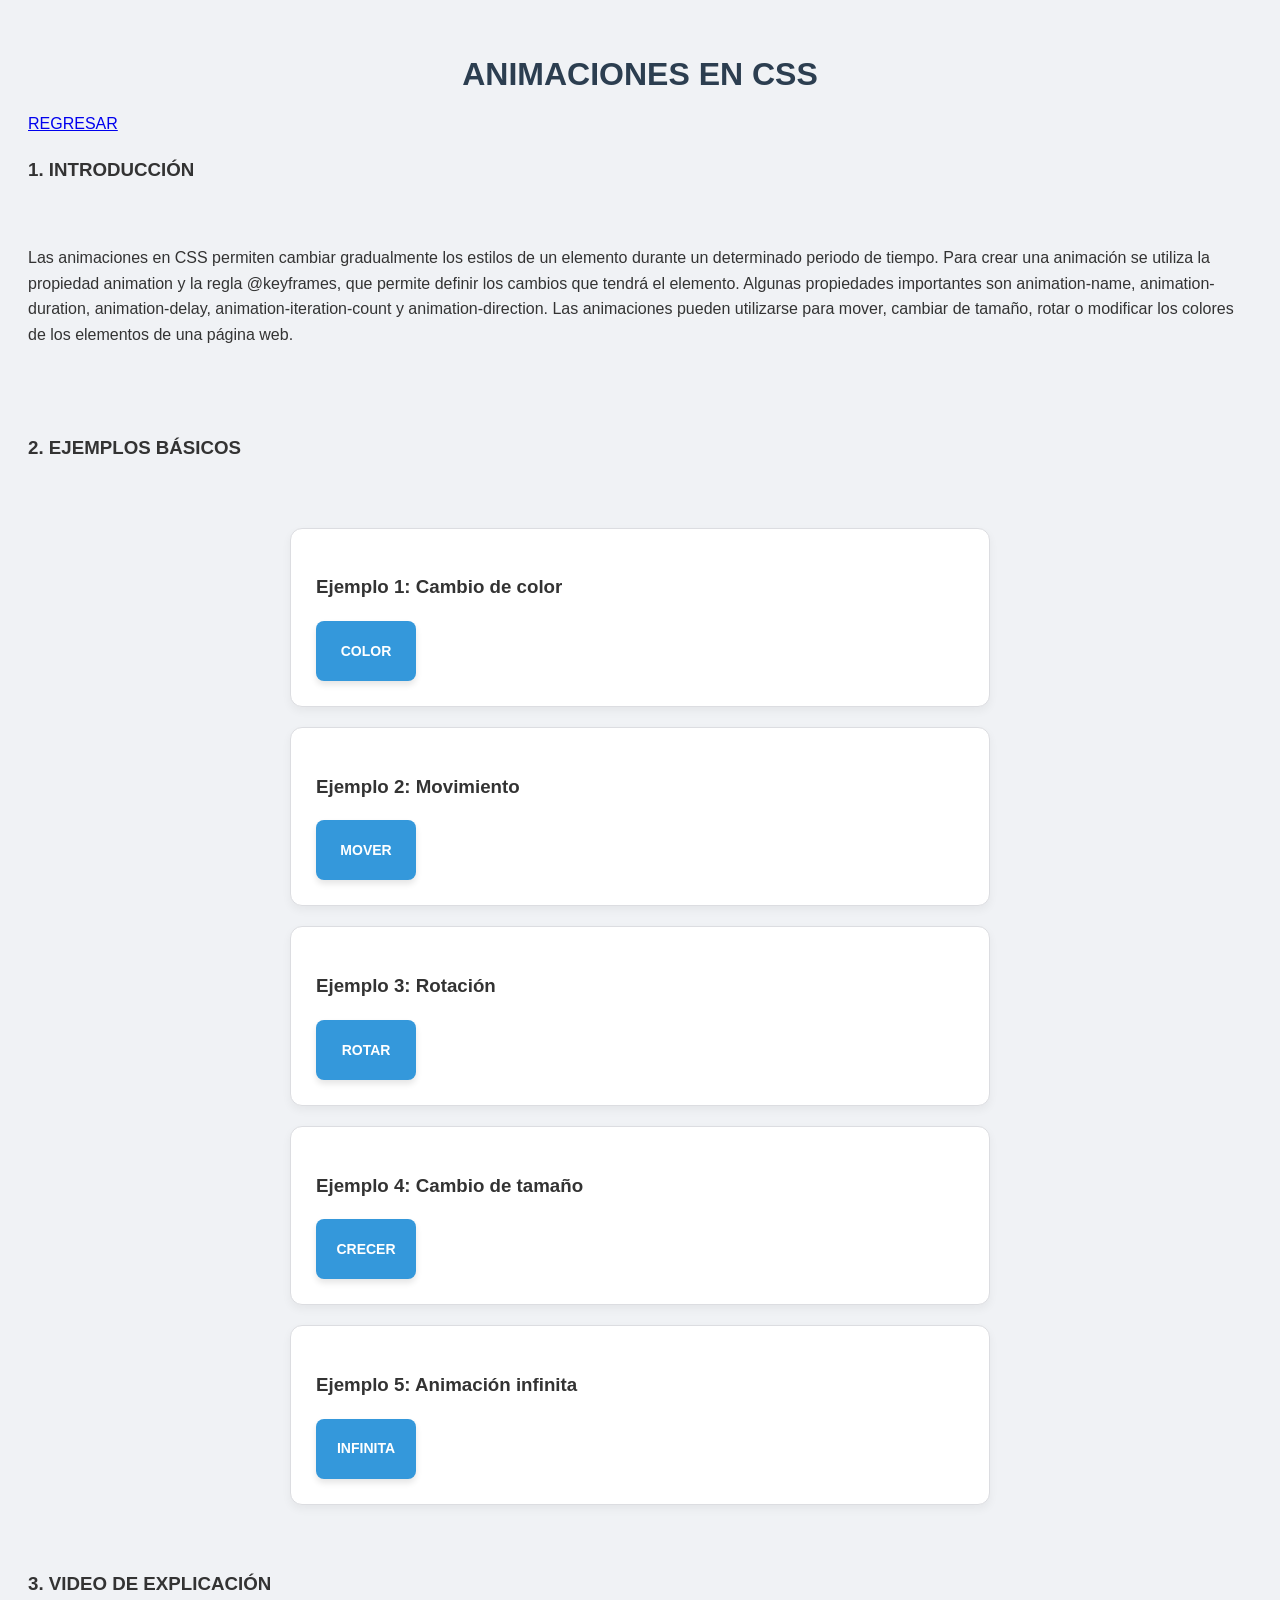
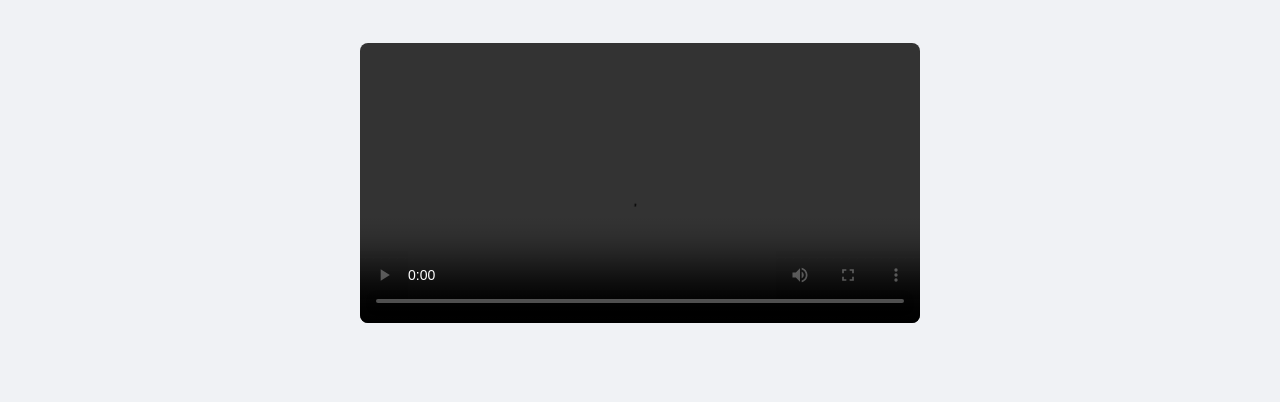
<file: CSS/11animaciones.html>
<!DOCTYPE html>
<html lang="es">

<head>
    <meta charset="UTF-8">
    <meta name="viewport" content="width=device-width, initial-scale=1.0">

    <title>Animaciones en CSS</title>

    <link rel="stylesheet" href="css/animaciones.css">
</head>

<body>

    <h1>ANIMACIONES EN CSS</h1>

    <a href="index.html">REGRESAR</a>

    <br>

    <h3><strong>1. INTRODUCCIÓN</strong></h3>

    <br>

    <p>
        Las animaciones en CSS permiten cambiar gradualmente los estilos de
        un elemento durante un determinado periodo de tiempo. Para crear una
        animación se utiliza la propiedad animation y la regla @keyframes,
        que permite definir los cambios que tendrá el elemento. Algunas
        propiedades importantes son animation-name, animation-duration,
        animation-delay, animation-iteration-count y animation-direction.
        Las animaciones pueden utilizarse para mover, cambiar de tamaño,
        rotar o modificar los colores de los elementos de una página web.
    </p>

    <br><br>

    <h3><strong>2. EJEMPLOS BÁSICOS</strong></h3>

    <br>

    <div class="ejemplo animacion1">
        <h3><strong>Ejemplo 1: Cambio de color</strong></h3>

        <div class="caja">
            COLOR
        </div>
    </div>

    <div class="ejemplo animacion2">
        <h3><strong>Ejemplo 2: Movimiento</strong></h3>

        <div class="caja">
            MOVER
        </div>
    </div>

    <div class="ejemplo animacion3">
        <h3><strong>Ejemplo 3: Rotación</strong></h3>

        <div class="caja">
            ROTAR
        </div>
    </div>

    <div class="ejemplo animacion4">
        <h3><strong>Ejemplo 4: Cambio de tamaño</strong></h3>

        <div class="caja">
            CRECER
        </div>
    </div>

    <div class="ejemplo animacion5">
        <h3><strong>Ejemplo 5: Animación infinita</strong></h3>

        <div class="caja">
            INFINITA
        </div>
    </div>

    <br>

    <h3><strong>3. VIDEO DE EXPLICACIÓN</strong></h3>

    <br>

  <video controls width="560">
    <source src="Videos/animaciones.mp4" type="video/mp4">
    Tu navegador no puede reproducir este video.
</video>
    <br><br>

</body>

</html>
</file>
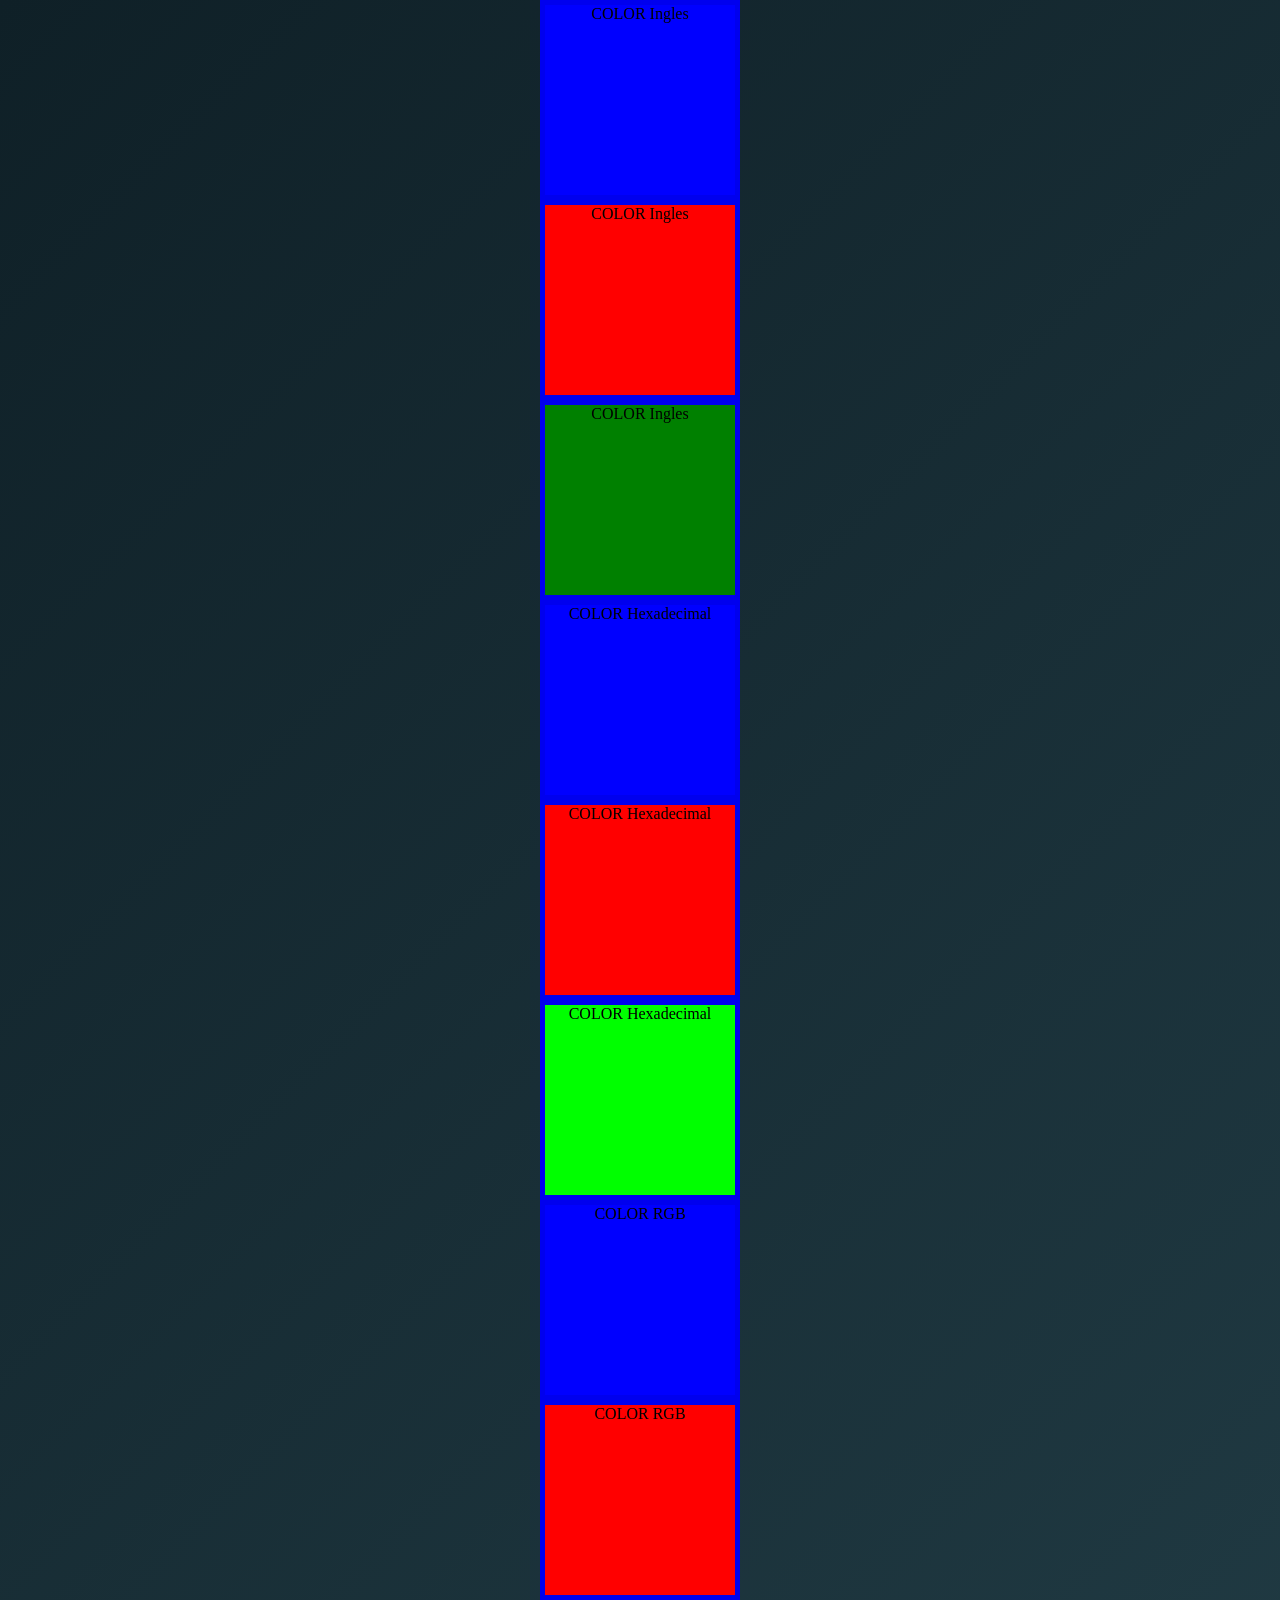
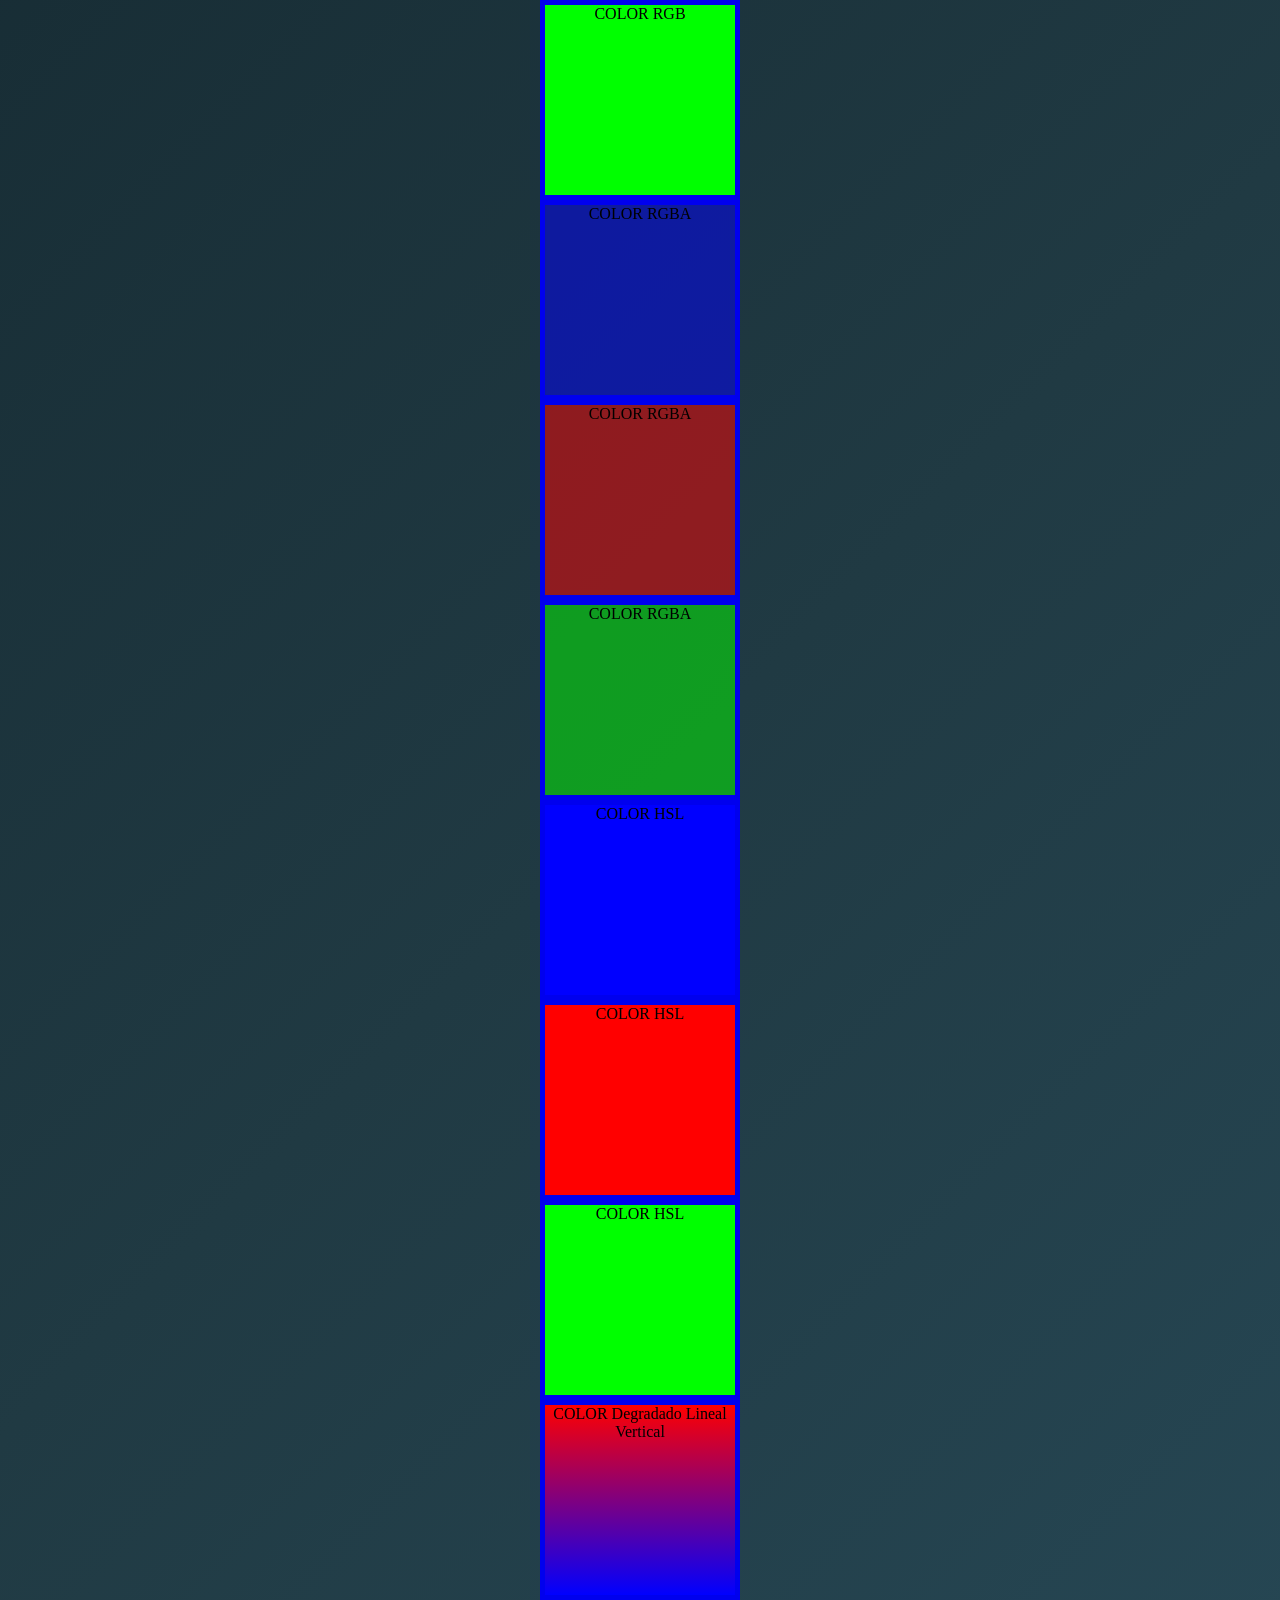
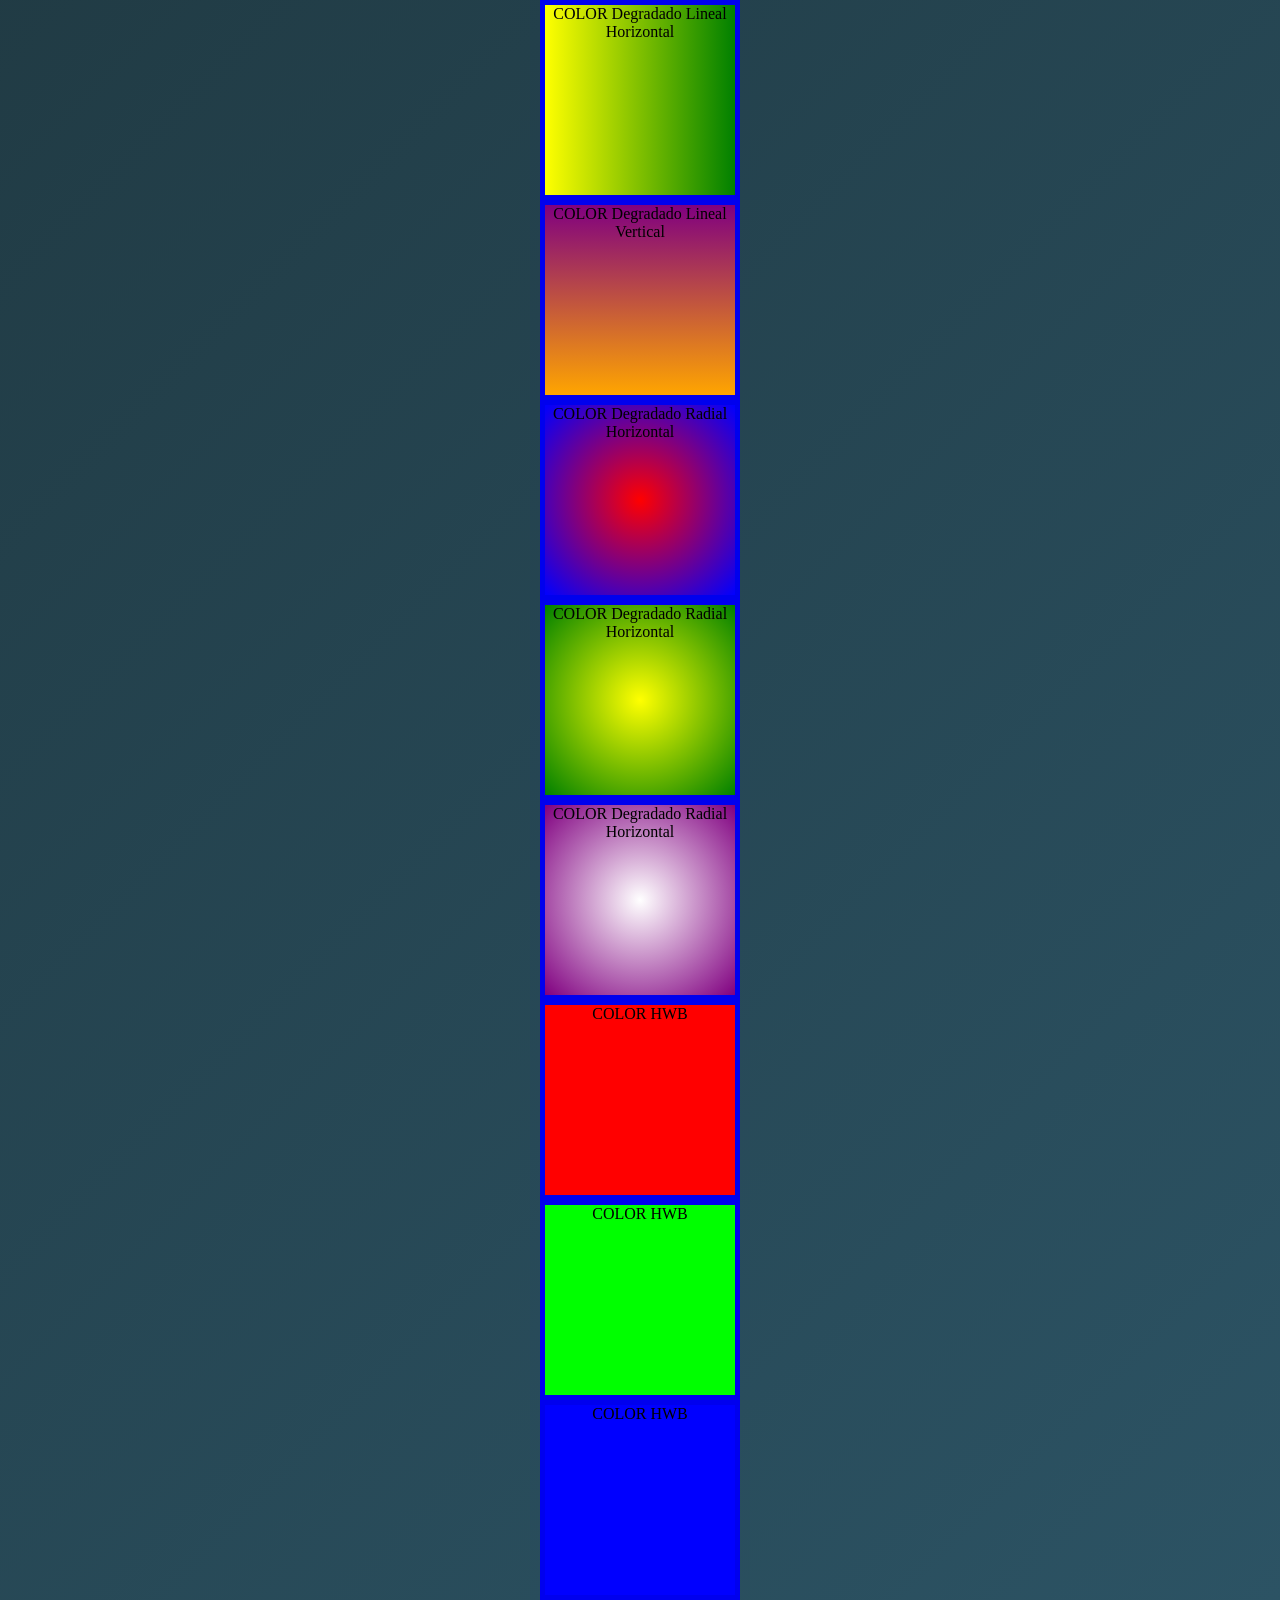
<file: CSS/colores.html>
<!DOCTYPE html>
<html lang="es">
<head>
    <meta charset="UTF-8">
    <meta name="viewport" content="width=device-width, initial-scale=1.0">
    <title>Colores CSS</title>

    <link rel="stylesheet" href="css/colores.css">
</head>

<body>
    <center>

    <div id="c1">COLOR Ingles</div>
    <div id="c2">COLOR Ingles</div>
    <div id="c3">COLOR Ingles</div>

    <div id="c4">COLOR Hexadecimal</div>
    <div id="c5">COLOR Hexadecimal</div>
    <div id="c6">COLOR Hexadecimal</div>

    <div id="c7">COLOR RGB</div>
    <div id="c8">COLOR RGB</div>
    <div id="c9">COLOR RGB</div>

    <div id="c10">COLOR RGBA</div>
    <div id="c11">COLOR RGBA</div>
    <div id="c12">COLOR RGBA</div>

    <div id="c13">COLOR HSL</div>
    <div id="c14">COLOR HSL</div>
    <div id="c15">COLOR HSL</div>

    <div id="c16">COLOR Degradado Lineal Vertical</div>
    <div id="c17">COLOR Degradado Lineal Horizontal</div>
    <div id="c18">COLOR Degradado Lineal Vertical</div>

    <div id="c19">COLOR Degradado Radial Horizontal</div>
    <div id="c20">COLOR Degradado Radial Horizontal</div>
    <div id="c21">COLOR Degradado Radial Horizontal</div>

    <div id="c22">COLOR HWB</div>
    <div id="c23">COLOR HWB</div>
    <div id="c24">COLOR HWB</div>
    </center>

</body>
</html>
</file>
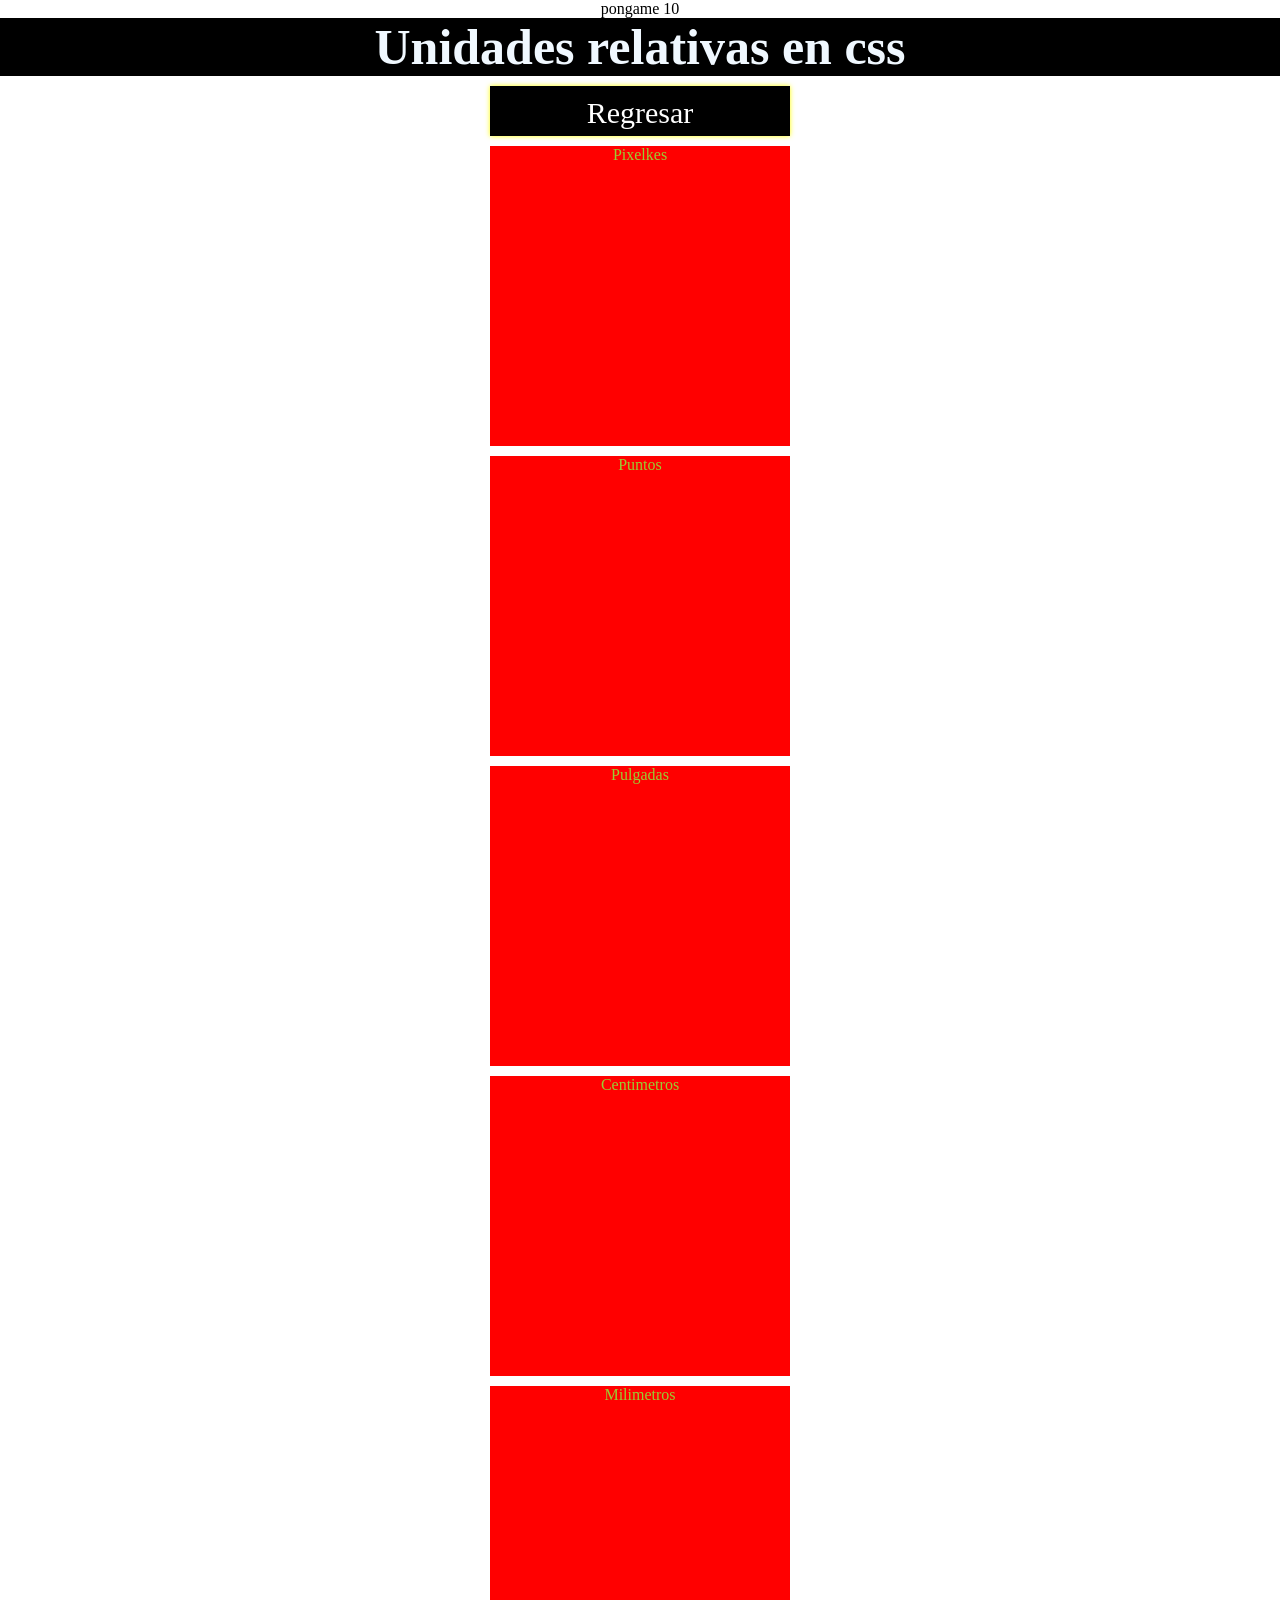
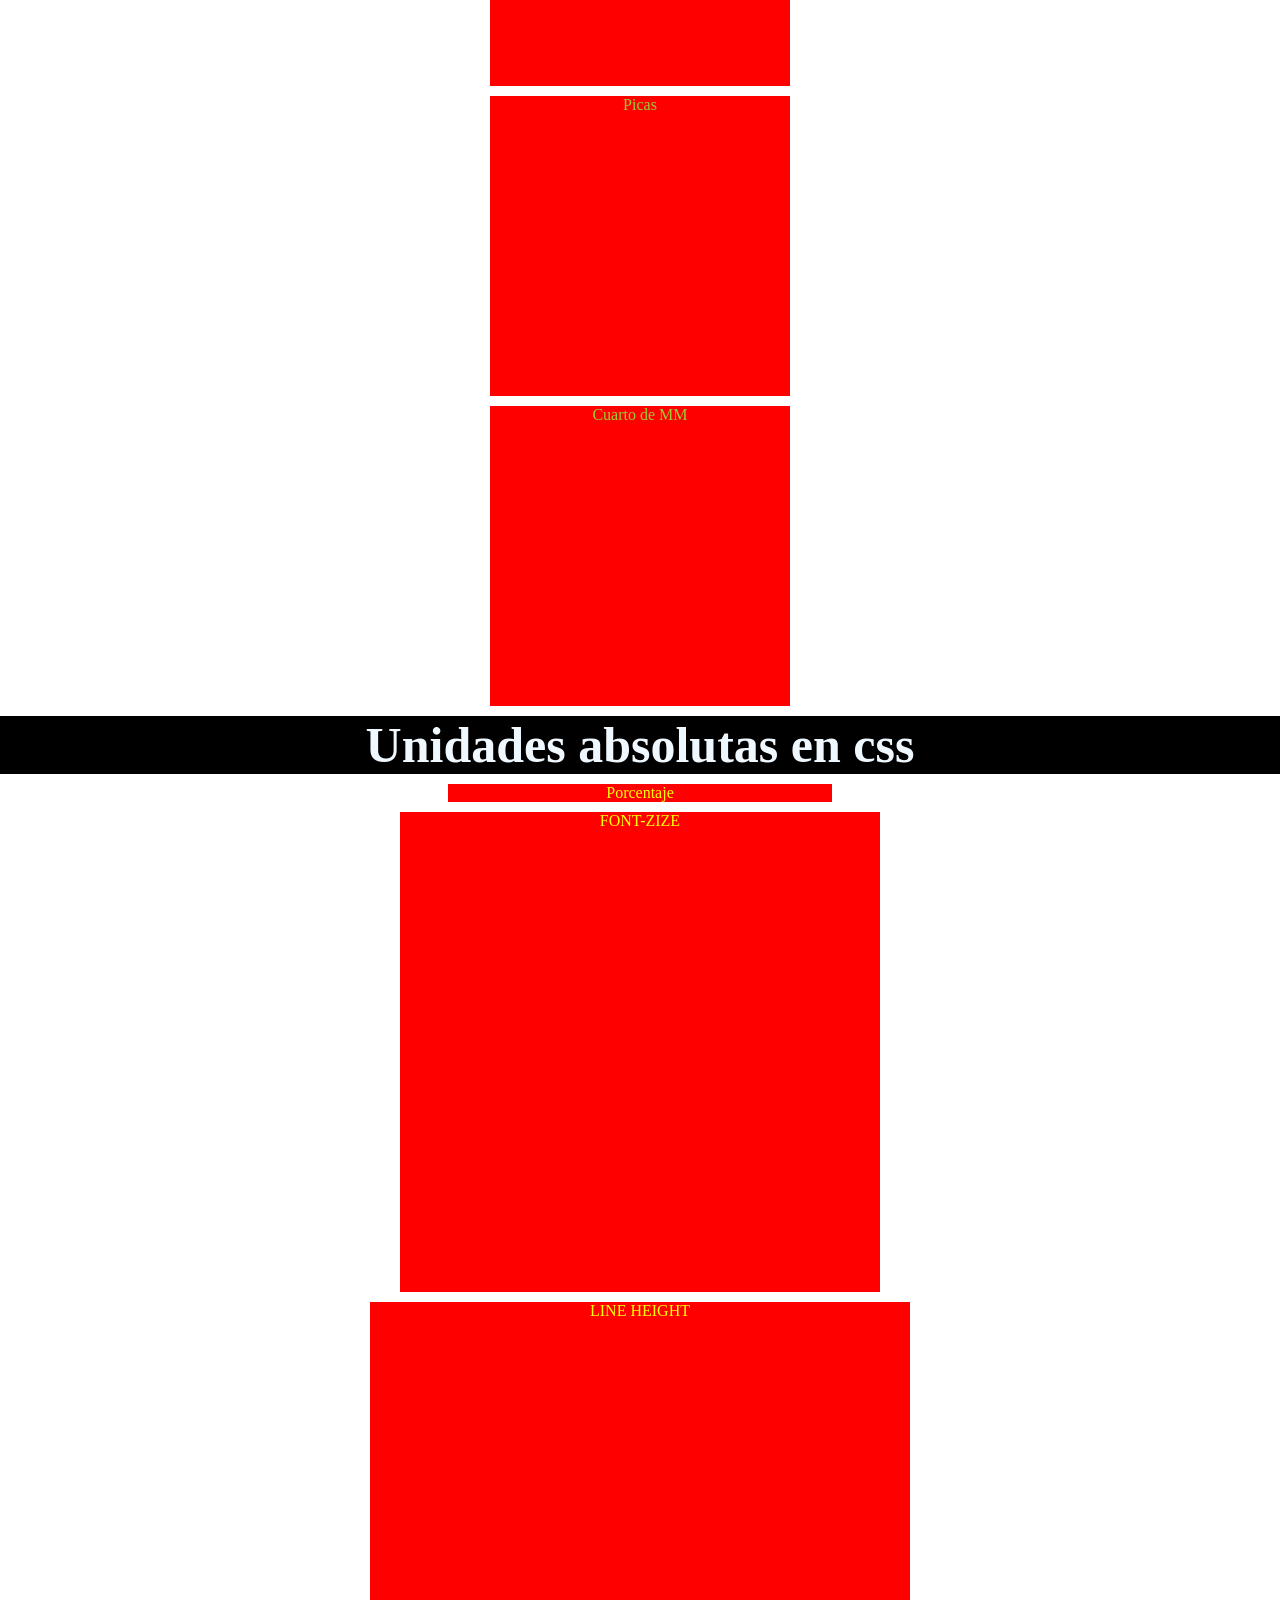
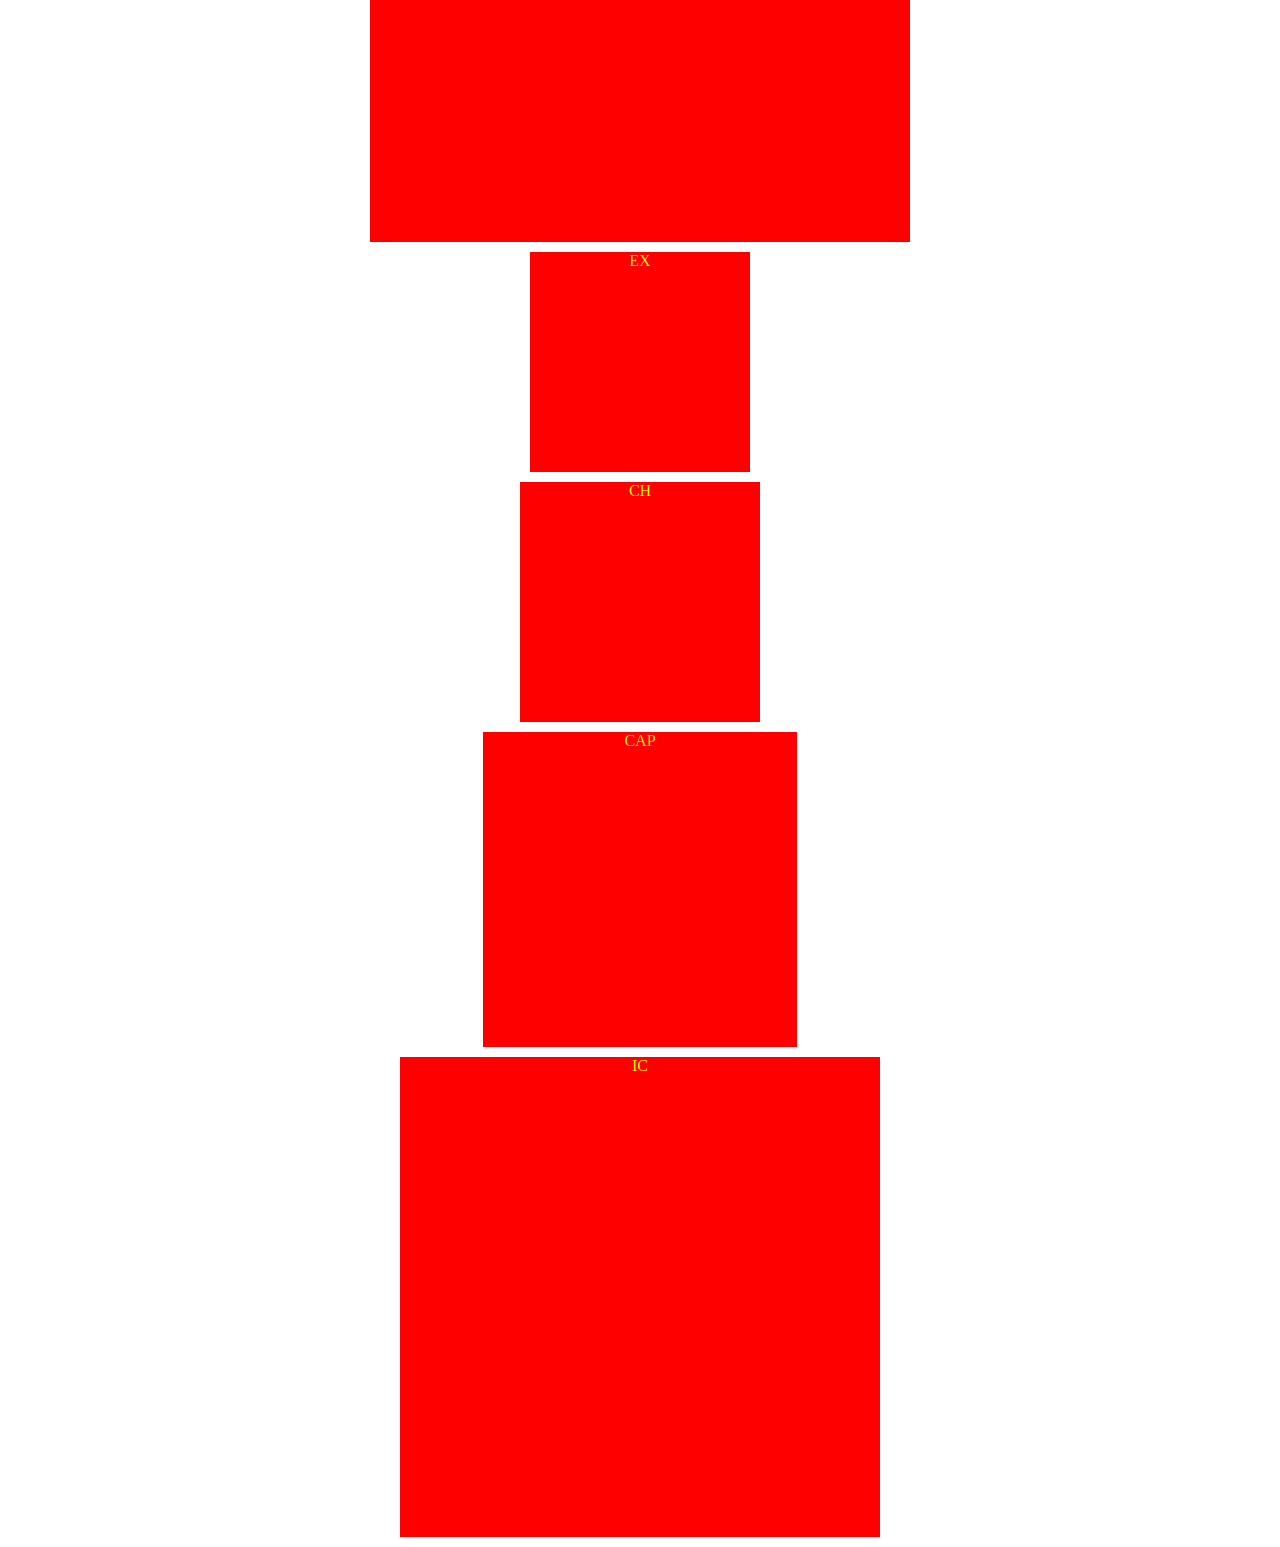
<file: CSS/unidades.html>
<!DOCTYPE html>
<html lang="en">
<head>
    <meta charset="UTF-8">
    <meta name="viewport" content="width=device-width, initial-scale=1.0">
    <titl>pongame 10</titl></title>
    <link rel="stylesheet" href="css/unidades.css">
</head>
<body>
    <h1>Unidades relativas en css</h1>
    <a href="index.html">Regresar</a>
    <div id="uno">Pixelkes</div>
    <div id="dos">Puntos</div>
    <div id="tres">Pulgadas</div>
    <div id="cuatro">Centimetros</div>
    <div id="cinco">Milimetros</div>
    <div id="seis">Picas</div>
    <div id="siete">Cuarto de MM</div>

     <h1>Unidades absolutas en css</h1>
    <div id="ocho">Porcentaje</div>
    <div id="nueve">FONT-ZIZE</div>
    <div id="diez">LINE HEIGHT</div>
    <div id="once">EX</div>
    <div id="doce">CH</div>
    <div id="trece">CAP</div>
    <div id="catorce">IC</div>





</body>
</html>
</file>
<file: CSS/estilos.css>
* {
    margin: 0px;
    padding: 0px;
    box-sizing: border-box;
}

@font-face {
    font-family: "Brodway";
    src: url("fuentes/Broadway-Musical.ttf") format("truetype");
}

@font-face {
    font-family: "Gotic";
    src: url("fuentes/gotic ween.ttf") format("truetype");
}

@font-face {
    font-family: "HarryPotter";
    src: url("fuentes/HARRYP__.TTF") format("truetype");
}

@font-face {
    font-family: "Minecraft";
    src: url("fuentes/Minecraft.ttf") format("truetype");
}

@font-face {
    font-family: "Pokemon";
    src: url("fuentes/Pokemon Solid.ttf") format("truetype");
}

body {
    font-family: "Roboto", sans-serif;
}

h2 {
    text-align: center;
    font-size: 100px;
    color: rgb(138, 79, 79); 
    text-shadow: 5px 5px 5px black;
}

a {
    display: block;
    text-align: center;
    text-decoration: none;
    background-color: blueviolet;
    color: white;
    
    width: 120px;
    height: 40px;
    font-size: 18px;
    line-height: 30px;
    
    margin: 10px auto;
    padding: 5px;
    border: skyblue 2px groove;
    border-radius: 50px 10px;
    box-shadow: 0px 0px 5px black;
    
    transition: all 0.3s ease;
}
a:nth-of-type(3) {
    font-family: 'cherly', sans-serif;
    background: #641E16; 
    color: #F5EEF8; 
    border: #D4AC0D solid 5px; 
    border-radius: 50px;
    box-shadow: 0px 0px 10px #4A235A; 
}


a:nth-of-type(4) {
    font-family: 'pokemon', sans-serif;
    background: #154360; 
    color: #EBF5FB; 
    border: #839192 solid 5px; 
    border-radius: 50px;
    box-shadow: 0px 0px 10px #1B4F72; 
}

/* BOTON 5 */
a:nth-of-type(5) {
    font-family: 'dynamix', sans-serif;
    background: #512E5F;
    color: #F8F9F9;
    border: #D7BDE2 solid 5px;
    border-radius: 10px 50px 10px 50px;
    box-shadow: 5px 5px 0px #2C1A33;
}


/* BOTON 6 */
a:nth-of-type(6) {
    font-family: 'pokemon', sans-serif;
    background: #B03A2E;
    color: #FDEBD0;
    border: #F5B041 double 6px;
    border-radius: 50px 10px 50px 10px;
    box-shadow: 0px 0px 15px #78281F;
}


/* BOTON 7 */
a:nth-of-type(7) {
    font-family: 'matcha', sans-serif;
    background: #1E8449;
    color: #EAFAF1;
    border: #82E0AA groove 5px;
    border-radius: 0px 50px 0px 50px;
    box-shadow: 5px 5px 10px #145A32;
}


/* BOTON 8 */
a:nth-of-type(8) {
    font-family: 'cherly', sans-serif;
    background: #6C3483;
    color: #F5EEF8;
    border: #D2B4DE dashed 5px;
    border-radius: 25px;
    box-shadow: 0px 0px 15px #512E5F;
}


/* BOTON 9 */
a:nth-of-type(9) {
    font-family: 'minecraft', sans-serif;
    background: #154360;
    color: #D6EAF8;
    border: #5DADE2 solid 5px;
    border-radius: 5px 40px 40px 5px;
    box-shadow: 7px 7px 0px #1B2631;
}


/* BOTON 10 */
a:nth-of-type(10) {
    font-family: 'dynamix', sans-serif;
    background: #AF601A;
    color: #FEF9E7;
    border: #F8C471 groove 6px;
    border-radius: 50px;
    box-shadow: 0px 0px 12px #784212;
}


/* BOTON 11 */
a:nth-of-type(11) {
    font-family: 'pokemon', sans-serif;
    background: #117864;
    color: #E8F8F5;
    border: #76D7C4 dotted 6px;
    border-radius: 15px 50px 15px 50px;
    box-shadow: 5px 5px 15px #0B5345;
}


/* BOTON 12 */
a:nth-of-type(12) {
    font-family: 'cherly', sans-serif;
    background: #922B21;
    color: #FDEDEC;
    border: #F1948A solid 5px;
    border-radius: 0px;
    box-shadow: 8px 8px 0px #641E16;
}

a:hover {
    background: mediumblue;
    color: aqua;
    width: 150px;
    height: 50px;
    font-size: 20px;
    border: fuchsia groove 5px;
    border-radius: 0px;
    box-shadow: 0px 0px 5px lime;
    transform: scale(1.1);
}


.btn-1 { font-family: "Brodway", sans-serif; }
.btn-2 { font-family: "Gotic", sans-serif; }
.btn-3 { font-family: "HarryPotter", sans-serif; }
.btn-4 { font-family: "Minecraft", sans-serif; }
.btn-5 { font-family: "Pokemon", sans-serif; }
</file>
<file: CSS/css/modeloCaja.css>
/* Se eliminaron el fondo y los márgenes generales del body */
body {
    font-family: Arial, sans-serif;
    color: #333;
    line-height: 1.6;
}

/* Títulos */
h1 {
    color: #2c3e50;
    text-align: center;
    margin-bottom: 10px;
}

/* El enlace "REGRESAR" vuelve a su estilo original por defecto */
a {
    /* Sin estilos personalizados */
}

hr {
    border: 0;
    height: 1px;
    background: #ccc;
    margin: 20px 0;
}

/* Estilo base para los 5 ejemplos */
.ejemplo {
    width: 100%;
    box-sizing: border-box;
    margin-bottom: 15px;
}

/* Ejemplo 1: Solo contenido */
.caja1 {
    background-color: #ffeaa7;
}

/* Ejemplo 2: Añade Padding */
.caja2 {
    background-color: #fab1a0;
    padding: 50px;
}

/* Ejemplo 3: Añade Border */
.caja3 {
    background-color: #55efc4;
    padding: 20px;
    border: 10px solid #00b894;
}

/* Ejemplo 4: Añade Margin */
.caja4 {
    background-color: #81ecec;
    padding: 20px;
    border: 5px solid #00cec9;
    margin: 50px;
}

/* Ejemplo 5: Modelo completo */
.caja5 {
    background-color: #dfe6e9;
    padding: 25px;
    border: 4px dashed #636e72;
    margin: 20px 0;
}

/* Video */
video {
    max-width: 100%;
    height: auto;
}
</file>
<file: CSS/css/bordes.css>
/* Estilos generales (sin fondo general ni restricciones de ancho) */
body {
    font-family: Arial, sans-serif;
    color: #333;
    line-height: 1.6;
}

/* Títulos */
h1 {
    color: #2c3e50;
    text-align: center;
    margin-bottom: 10px;
}

/* El enlace "REGRESAR" se mantiene con su estilo por defecto */
a {
    /* Sin estilos personalizados */
}

hr {
    border: 0;
    height: 1px;
    background: #ccc;
    margin: 20px 0;
}

/* Estilo base para los ejemplos de bordes */
.ejemplo {
    padding: 20px;
    margin-bottom: 20px;
    background-color: #fafafa;
    box-sizing: border-box;
}

/* Ejemplo 1: Borde sólido */
.borde1 {
    border: 4px solid #3498db;
}

/* Ejemplo 2: Borde punteado (dotted) */
.borde2 {
    border: 9px dotted #e67e22;
}

/* Ejemplo 3: Borde discontinuo (dashed) */
.borde3 {
    border: 4px dashed #2ecc71;
}

/* Ejemplo 4: Borde doble (double) */
.borde4 {
    border: 9px double #9b59b6;
}

/* Ejemplo 5: Border-radius (bordes redondeados) */
.borde5 {
    border: 4px solid #e74c3c;
    border-radius: 20px; /* Redondea las esquinas */
}
/* Estilos generales para los contenedores de ejemplo */
.ejemplo {
    padding: 20px;
    margin-bottom: 20px;
    background-color: #f9f9f9;
}

/* Ejemplo 6: Borde degradado */
.borde6 {
    /* Grosor del borde */
    border: 5px solid transparent; 
    /* Definimos el degradado lineal y el número 1 para la porción de la imagen */
    border-image: linear-gradient(to right, #ff7e5f, #feb47b) 1;
}
  
/* Video */
video {
    max-width: 100%;
    height: auto;
}
</file>
<file: CSS/css/fondos.css>
/* Estilos generales */
body {
    font-family: Arial, sans-serif;
    color: #333;
    line-height: 1.6;
}

/* Títulos */
h1 {
    color: #2c3e50;
    text-align: center;
    margin-bottom: 10px;
}

/* El enlace "REGRESAR" se mantiene con su estilo por defecto */
a {
    /* Sin estilos personalizados */
}


.ejemplo {
    padding: 20px;
    margin-bottom: 20px;
    box-sizing: border-box;
    border: 1px solid #ddd;
    color: #333;
}


.fondo1 {
    background-color: #ffeaa7;
}


.fondo2 {
    background-image:url(https://tse3.mm.bing.net/th/id/OIP.wWlbQxYrw-5PeKBoemgkNQHaEK?r=0&rs=1&pid=ImgDetMain&o=7&rm=3);
    background-size: cover;
    background-position: center;
    color: black;
}

.fondo3 {
    background-image: linear-gradient(to right, #74b9ff, #a29bfe);
}

.fondo4 {
    background-image: url(https://tse3.mm.bing.net/th/id/OIP.wWlbQxYrw-5PeKBoemgkNQHaEK?r=0&rs=1&pid=ImgDetMain&o=7&rm=3);
    background-repeat: repeat;
}


.fondo5 {
    background-image: url(https://tse3.mm.bing.net/th/id/OIP.wWlbQxYrw-5PeKBoemgkNQHaEK?r=0&rs=1&pid=ImgDetMain&o=7&rm=3);
    background-size: cover;
    background-repeat: no-repeat;
    background-position: center;
    color: white;
}


video {
    max-width: 100%;
    height: auto;
}
</file>
<file: CSS/css/sombres.css>
/* Estilos generales con un fondo muy suave para que las sombras resalten */
body {
    font-family: Arial, sans-serif;
    color: #333;
    line-height: 1.6;
    background-color: #f0f2f5; /* Fondo suave para ver el efecto de la sombra */
    padding: 20px;
}

/* Títulos */
h1 {
    color: #2c3e50;
    text-align: center;
    margin-bottom: 10px;
}

/* El enlace "REGRESAR" se mantiene con su estilo por defecto */
a {
    /* Sin estilos personalizados */
}

/* Estilo base para los ejemplos de sombras */
.ejemplo {
    padding: 25px;
    margin: 20px auto; /* Centra las cajas y las separa */
    max-width: 700px;  /* Evita que se estiren por toda la pantalla */
    background-color: #ffffff;
    box-sizing: border-box;
    border-radius: 8px; /* Esquinas redondeadas para que se vean mejor */
}

/* Ejemplo 1: Sombra básica (más marcada para que se note) */
.sombra1 {
    box-shadow: 0 4px 12px rgba(0, 0, 0, 0.15);
}

/* Ejemplo 2: Sombra grande con mayor desenfoque */
.sombra2 {
    box-shadow: 0 15px 30px rgba(0, 0, 0, 0.25);
}

/* Ejemplo 3: Sombra de texto (más visible) */
.sombra3 h3 {
    color: #2980b9;
    text-shadow: 3px 3px 6px rgba(0, 0, 0, 0.3);
}

/* Ejemplo 4: Sombra interna (inset) */
.sombra4 {
    box-shadow: inset 0 5px 10px rgba(0, 0, 0, 0.2);
}

/* Ejemplo 5: Varias sombras combinadas */
.sombra5 {
    box-shadow: 0 5px 15px rgba(0, 0, 0, 0.1), 0 15px 35px rgba(0, 0, 0, 0.15);
}

/* Video */
video {
    display: block;
    margin: 0 auto;
    max-width: 100%;
    height: auto;
    border-radius: 8px;
}
</file>
<file: CSS/css/flujo.css>
/* Estilos generales con fondo suave */
body {
    font-family: Arial, sans-serif;
    color: #333;
    line-height: 1.6;
    background-color: #f0f2f5;
    padding: 20px;
}

/* Títulos */
h1 {
    color: #2c3e50;
    text-align: center;
    margin-bottom: 10px;
}


a {

}

/* Estilo base para los ejemplos de display */
.ejemplo {
    padding: 20px;
    margin: 20px auto;
    max-width: 700px;
    background-color: #ffffff;
    box-sizing: border-box;
    border: 1px solid #dcdde1;
    border-radius: 8px;
    box-shadow: 0 2px 5px rgba(0, 0, 0, 0.05);
}

/* Ejemplo 1: Display Block (ocupa todo el ancho disponible) */
.display1 {
    display: block;
    background-color: #ffeaa7;
}

/* Ejemplo 2: Estilos para los elementos Inline dentro del ejemplo 2 */
.inline1 {
    display: inline;
    background-color: #ff7675;
    color: white;
    padding: 5px 10px;
}

.inline2 {
    display: inline;
    background-color: #74b9ff;
    color: white;
    padding: 5px 10px;
}

/* Ejemplo 3: Display Inline-Block (permite ancho/alto y estar en línea) */
.display3 {
    display: inline-block;
    width: 45%;
    background-color: #55efc4;
}

/* Ejemplo 4: Display None (oculta el elemento por completo) */
.display4 {
    display: none;
}

/* Ejemplo 5: Flujo normal */
.display5 {
    background-color: #dfe6e9;
}

/* Video */
video {
    display: block;
    margin: 0 auto;
    max-width: 100%;
    height: auto;
    border-radius: 8px;
}
</file>
<file: CSS/css/posicionamiento.css>
/* Estilos generales con fondo suave */
body {
    font-family: Arial, sans-serif;
    color: #333;
    line-height: 1.6;
    background-color: #f0f2f5;
    padding: 20px;
}

/* Títulos */
h1 {
    color: #2c3e50;
    text-align: center;
    margin-bottom: 10px;
}

/* El enlace "REGRESAR" se mantiene con su estilo por defecto */
a {
    /* Sin estilos personalizados */
}

/* Estilo base para los ejemplos de posicionamiento */
.ejemplo {
    position: relative; /* Necesario para que el absolute interno se ubique respecto a su caja */
    padding: 20px;
    margin: 20px auto;
    max-width: 700px;
    background-color: #ffffff;
    box-sizing: border-box;
    border: 1px solid #dcdde1;
    border-radius: 8px;
    box-shadow: 0 2px 5px rgba(0, 0, 0, 0.05);
}

/* Ejemplo 1: Static (Posición normal por defecto) */
.posicion1 {
    position: static;
    background-color: #ffeaa7;
}

/* Ejemplo 2: Relative (Se desplaza respecto a su posición original) */
.posicion2 {
    position: relative;
    top: 10px;
    left: 15px;
    background-color: #fab1a0;
}

/* Ejemplo 3: Absolute (Se posiciona respecto al contenedor con position relative) */
.posicion3 {
    background-color: #81ecec;
}

.cuadro-absolute {
    position: absolute;
    top: 15px;
    right: 15px;
    background-color: #00b894;
    color: white;
    padding: 8px 12px;
    font-weight: bold;
    border-radius: 4px;
    font-size: 12px;
}

/* Ejemplo 4: Fixed (Se queda fijo en la esquina de la pantalla al hacer scroll) */
.posicion4 {
    position: fixed;
    bottom: 20px;
    right: 20px;
    max-width: 250px;
    background-color: #a29bfe;
    color: white;
    box-shadow: 0 4px 10px rgba(0, 0, 0, 0.3);
    z-index: 1000;
}

/* Ejemplo 5: Sticky (Se desplaza normal hasta llegar al borde superior de la pantalla y se pega) */
.posicion5 {
    position: sticky;
    top: 10px;
    background-color: #dfe6e9;
    z-index: 10;
}

/* Video */
video {
    display: block;
    margin: 0 auto;
    max-width: 100%;
    height: auto;
    border-radius: 8px;
}
</file>
<file: CSS/css/flexbox.css>
/* Estilos generales con fondo suave */
body {
    font-family: Arial, sans-serif;
    color: #333;
    line-height: 1.6;
    background-color: #f0f2f5;
    padding: 20px;
}

/* Títulos */
h1 {
    color: #2c3e50;
    text-align: center;
    margin-bottom: 10px;
}

/* El enlace "REGRESAR" se mantiene con su estilo por defecto */
a {
    /* Sin estilos personalizados */
}

/* Estilo base para los ejemplos de Flexbox */
.ejemplo {
    padding: 20px;
    margin: 20px auto;
    max-width: 700px;
    background-color: #ffffff;
    box-sizing: border-box;
    border: 1px solid #dcdde1;
    border-radius: 8px;
    box-shadow: 0 2px 5px rgba(0, 0, 0, 0.05);
}

/* Estilo para los cajitas internas numeradas (1, 2, 3) */
.contenedor div {
    background-color: #3498db;
    color: white;
    padding: 15px 20px;
    text-align: center;
    font-weight: bold;
    border-radius: 4px;
}

/* Ejemplo 1: Display Flex (convierte los elementos en flexibles en fila) */
.flex1 .contenedor {
    display: flex;
    background-color: #ffeaa7;
    padding: 10px;
    border-radius: 4px;
}

/* Ejemplo 2: Justify Content (distribuye horizontalmente) */
.flex2 .contenedor {
    display: flex;
    justify-content: space-around; /* Separa los elementos equitativamente */
    background-color: #fab1a0;
    padding: 10px;
    border-radius: 4px;
}

/* Ejemplo 3: Align Items (alineación vertical) */
.flex3 .contenedor {
    display: flex;
    align-items: center;
    height: 100px; /* Altura de prueba para ver la alineación vertical */
    background-color: #55efc4;
    padding: 10px;
    border-radius: 4px;
}

/* Ejemplo 4: Flex Direction (cambia la dirección a columna) */
.flex4 .contenedor {
    display: flex;
    flex-direction: column; /* Coloca los elementos uno debajo de otro */
    background-color: #81ecec;
    padding: 10px;
    border-radius: 4px;
}

/* Ejemplo 5: Gap (espacio entre los elementos flexibles) */
.flex5 .contenedor {
    display: flex;
    gap: 15px; /* Crea espacio limpio entre las cajas sin usar margenes complejos */
    background-color: #dfe6e9;
    padding: 10px;
    border-radius: 4px;
}

/* Video */
video {
    display: block;
    margin: 0 auto;
    max-width: 100%;
    height: auto;
    border-radius: 8px;
}
</file>
<file: CSS/css/grid.css>
/* Estilos generales con fondo suave */
body {
    font-family: Arial, sans-serif;
    color: #333;
    line-height: 1.6;
    background-color: #f0f2f5;
    padding: 20px;
}

/* Títulos */
h1 {
    color: #2c3e50;
    text-align: center;
    margin-bottom: 10px;
}

/* El enlace "REGRESAR" se mantiene con su estilo por defecto */
a {
    /* Sin estilos personalizados */
}

/* Estilo base para los ejemplos de Grid */
.ejemplo {
    padding: 20px;
    margin: 20px auto;
    max-width: 700px;
    background-color: #ffffff;
    box-sizing: border-box;
    border: 1px solid #dcdde1;
    border-radius: 8px;
    box-shadow: 0 2px 5px rgba(0, 0, 0, 0.05);
}

/* Estilo general para las cajitas numeradas dentro de los grids */
.contenedor div {
    background-color: #3498db;
    color: white;
    padding: 15px;
    text-align: center;
    font-weight: bold;
    border-radius: 4px;
}

/* Ejemplo 1: Display Grid básico */
.grid1 .contenedor {
    display: grid;
    background-color: #ffeaa7;
    padding: 10px;
    border-radius: 4px;
}

/* Ejemplo 2: Columnas (grid-template-columns) */
.grid2 .contenedor {
    display: grid;
    grid-template-columns: repeat(3, 1fr); /* Crea 3 columnas iguales */
    background-color: #fab1a0;
    padding: 10px;
    border-radius: 4px;
}

/* Ejemplo 3: Filas (grid-template-rows) */
.grid3 .contenedor {
    display: grid;
    grid-template-columns: repeat(2, 1fr);
    grid-template-rows: auto auto; /* Define filas automáticas */
    background-color: #55efc4;
    padding: 10px;
    border-radius: 4px;
}

/* Ejemplo 4: Gap (espacio entre filas y columnas) */
.grid4 .contenedor {
    display: grid;
    grid-template-columns: repeat(2, 1fr);
    gap: 15px; /* Separa los elementos ordenadamente */
    background-color: #81ecec;
    padding: 10px;
    border-radius: 4px;
}

/* Ejemplo 5: Grid Column (hacer que un elemento ocupe más espacio) */
.grid5 .contenedor {
    display: grid;
    grid-template-columns: repeat(2, 1fr);
    gap: 10px;
    background-color: #dfe6e9;
    padding: 10px;
    border-radius: 4px;
}

/* La caja 1 del ejemplo 5 abarca dos columnas */
.grid5 .contenedor .grande {
    grid-column: span 2; 
    background-color: #e74c3c;
}

/* Video */
video {
    display: block;
    margin: 0 auto;
    max-width: 100%;
    height: auto;
    border-radius: 8px;
}
</file>
<file: CSS/css/animaciones.css>
/* Estilos generales con fondo suave */
body {
    font-family: Arial, sans-serif;
    color: #333;
    line-height: 1.6;
    background-color: #f0f2f5;
    padding: 20px;
}

/* Títulos */
h1 {
    color: #2c3e50;
    text-align: center;
    margin-bottom: 10px;
}

/* El enlace "REGRESAR" se mantiene con su estilo por defecto */
a {
    /* Sin estilos personalizados */
}

/* Estilo base para los ejemplos de animaciones */
.ejemplo {
    padding: 25px;
    margin: 20px auto;
    max-width: 700px;
    background-color: #ffffff;
    box-sizing: border-box;
    border: 1px solid #dcdde1;
    border-radius: 12px;
    box-shadow: 0 4px 10px rgba(0, 0, 0, 0.05);
}

/* Estilo base para las cajitas animadas */
.ejemplo .caja {
    width: 100px;
    height: 60px;
    background-color: #3498db;
    color: white;
    display: flex;
    align-items: center;
    justify-content: center;
    font-weight: bold;
    border-radius: 8px;
    font-size: 14px;
    box-shadow: 0 4px 6px rgba(0, 0, 0, 0.1);
}

/* Ejemplo 1: Cambio de color con @keyframes */
.animacion1 .caja {
    animation-name: cambiarColor;
    animation-duration: 3s;
    animation-iteration-count: infinite;
    animation-direction: alternate;
}

@keyframes cambiarColor {
    0% { background-color: #3498db; }
    50% { background-color: #e74c3c; }
    100% { background-color: #2ecc71; }
}

/* Ejemplo 2: Movimiento (desplazamiento horizontal) */
.animacion2 .caja {
    animation-name: moverCaja;
    animation-duration: 2.5s;
    animation-iteration-count: infinite;
    animation-direction: alternate;
    animation-timing-function: ease-in-out;
}

@keyframes moverCaja {
    0% { transform: translateX(0); }
    100% { transform: translateX(350px); background-color: #9b59b6; }
}

.animacion3 .caja {
    animation-name: rotarCaja;
    animation-duration: 4s;
    animation-iteration-count: infinite;
    animation-timing-function: linear;
}

@keyframes rotarCaja {
    0% { transform: rotate(0deg); }
    50% { transform: rotate(180deg) scale(1.2); background-color: #f39c12; }
    100% { transform: rotate(360deg); }
}


.animacion4 .caja {
    animation-name: crecerCaja;
    animation-duration: 2s;
    animation-iteration-count: infinite;
    animation-direction: alternate;
    animation-timing-function: ease-in-out;
}

@keyframes crecerCaja {
    0% { transform: scale(1); }
    100% { transform: scale(1.4); background-color: #1abc9c; border-radius: 50%; }
}


.animacion5 .caja {
    animation-name: animacionLoca;
    animation-duration: 1.5s;
    animation-iteration-count: infinite;
    animation-direction: alternate;
    animation-timing-function: ease-in-out;
}

@keyframes animacionLoca {
    0% { transform: translateY(0) rotate(0deg); background-color: #e84393; }
    50% { transform: translateY(-20px) rotate(15deg); background-color: #00cec9; }
    100% { transform: translateY(0) rotate(-15deg); background-color: #fdcb6e; }
}

/* Video */
video {
    display: block;
    margin: 0 auto;
    max-width: 100%;
    height: auto;
    border-radius: 8px;
}
</file>
<file: CSS/css/colores.css>
* {
    margin: 0;
    padding: 0;
    box-sizing: border-box;
}

body {
    background: linear-gradient(135deg, #0f2027, #203a43, #2c5364);
    min-height: 100vh;
}

div {
    width: 200px;
    height: 200px;
    border: 5px solid #00ef;
}

#c1 {
    background: blue;
}

#c2 {
    background: red;
}

#c3 {
    background: green;
}

#c4 {
    background: #0000ff;
}

#c5 {
    background: #ff0000;
}

#c6 {
    background: #00ff00;
}

#c7 {
    background: rgb(0, 0, 255);
}

#c8 {
    background: rgb(255, 0, 0);
}

#c9 {
    background: rgb(0, 255, 0);
}

#c10 {
    background: rgba(0, 0, 255, 0.5);
}

#c11 {
    background: rgba(255, 0, 0, 0.5);
}

#c12 {
    background: rgba(0, 255, 0, 0.5);
}

#c13 {
    background: hsl(240, 100%, 50%);
}

#c14 {
    background: hsl(0, 100%, 50%);
}

#c15 {
    background: hsl(120, 100%, 50%);
}

#c16 {
    background: linear-gradient(to bottom, red, blue);
}

#c17 {
    background: linear-gradient(to right, yellow, green);
}

#c18 {
    background: linear-gradient(to bottom, purple, orange);
}

#c19 {
    background: radial-gradient(red, blue);
}

#c20 {
    background: radial-gradient(yellow, green);
}

#c21 {
    background: radial-gradient(white, purple);
}

#c22 {
    background: hwb(0 0% 0%);
}

#c23 {
    background: hwb(120 0% 0%);
}

#c24 {
    background: hwb(240 0% 0%);
}
</file>
<file: CSS/css/unidades.css>
*{
    margin: 0;
    padding: 0;
    box-sizing: border-box;
    text-align: center;
}
h1{
    font-size: 50px;
    background-color: black;
    color: aliceblue;

}
a{
    display: block;
    text-align: center;
    text-decoration: none;
    background: black;
    color: white;
    width: 300px;
    height: 50px;
    font-size: 30px;
    margin: 10px auto;
    padding: 10px;
    box-shadow: 0px 0px 5px yellow;
}
#uno{
    display: block;
    width: 300px;
    height: 300px;
    background: red;
    margin: 10px auto;
    color: yellowgreen;
}
#dos{
    display: block;
    width: 300px;
    height: 300px;
    background: red;
    margin: 10px auto;
    color: yellowgreen;
}
#tres{
    display: block;
    width: 300px;
    height: 300px;
    background: red;
    margin: 10px auto;
    color: yellowgreen;
}
#cuatro{
    display: block;
    width: 300px;
    height: 300px;
    background: red;
    margin: 10px auto;
    color: yellowgreen;
}
#cinco{
    display: block;
    width: 300px;
    height: 300px;
    background: red;
    margin: 10px auto;
    color: yellowgreen;
}
#seis{
    display: block;
    width: 300px;
    height: 300px;
    background: red;
    margin: 10px auto;
    color: yellowgreen;
}
#siete{
    display: block;
    width: 300px;
    height: 300px;
    background: red;
    margin: 10px auto;
    color: yellowgreen;
}
#ocho{
    display: block;
    width: 30%;
    height: 30%;
    background: red;
    margin: 10px auto;
    color: yellow;
}

#nueve{
    display: block;
    width: 30em;
    height: 30em;
    background: red;
    margin: 10px auto;
    color: yellow;
}

#diez{
    display: block;
    width: 30lh;
    height: 30lh;
    background: red;
    margin: 10px auto;
    color: yellow;
}

#once{
    display: block;
    width: 30ex;
    height: 30ex;
    background: red;
    margin: 10px auto;
    color: yellow;
}

#doce{
    display: block;
    width: 30ch;
    height: 30ch;
    background: red;
    margin: 10px auto;
    color: yellow;
}

#trece{
    display: block;
    width: 30cap;
    height: 30cap;
    background: red;
    margin: 10px auto;
    color: yellow;
}

#catorce{
    display: block;
    width: 30ic;
    height: 30ic;
    background: red;
    margin: 10px auto;
    color: yellow;
}
</file>
